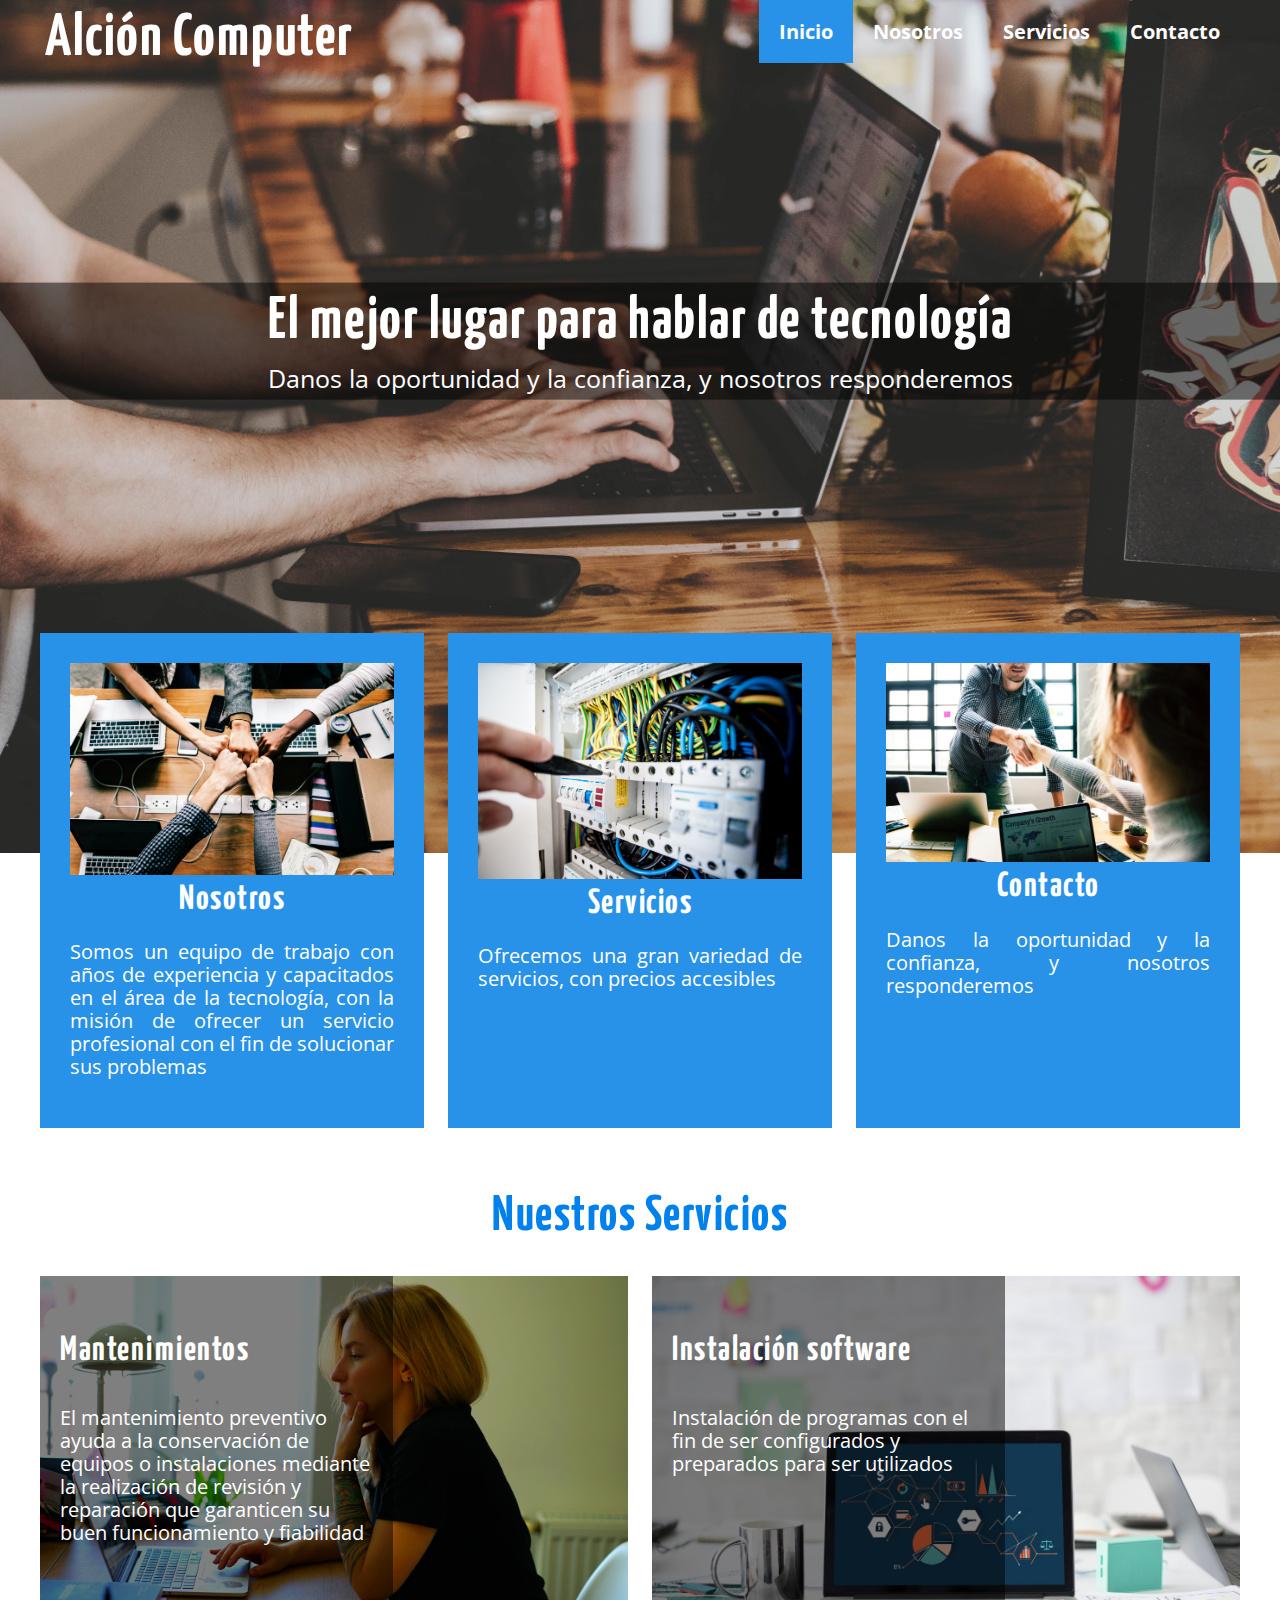
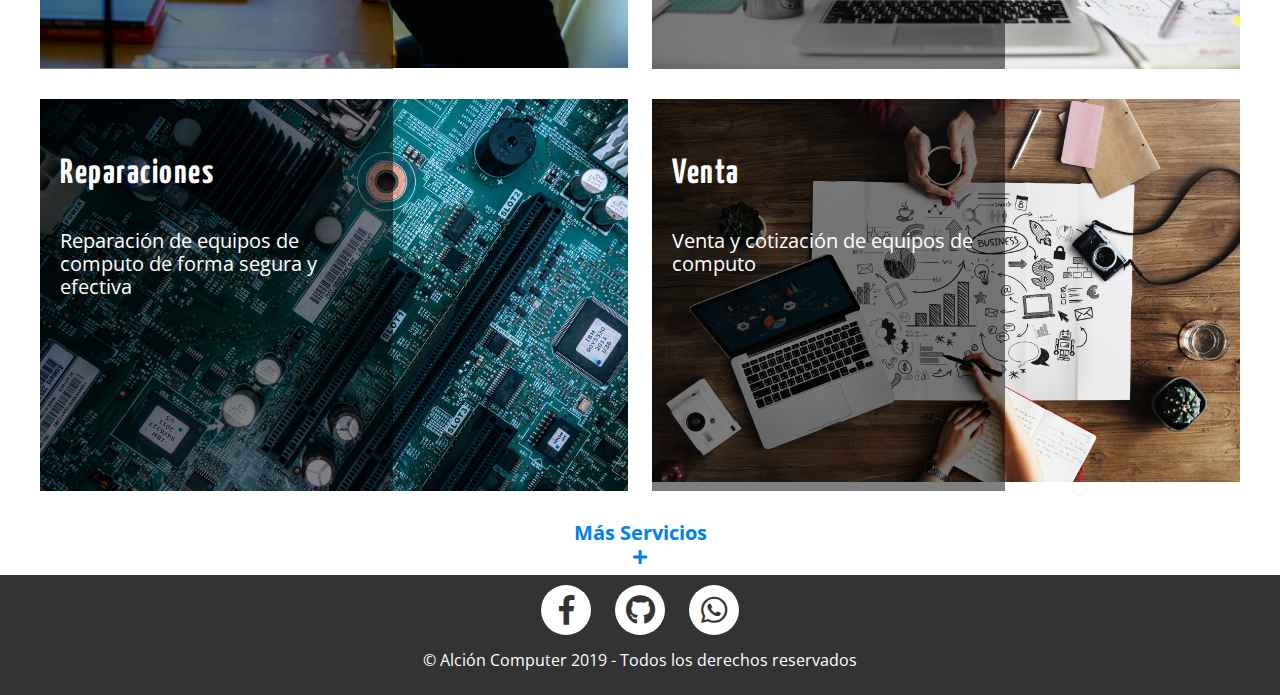
<file: index.html>
<!DOCTYPE html>
<html lang="es">
  <head>
    <meta charset="utf-8">
    <meta property="og:site_name" content="Alción Computer">
    <meta property="og:title" content="Alción Computer - Inicio">
    <meta property="og:type" content="website">
    <meta property="og:description" content="Alción Computer el mejor lugar para hablar de tecnología">
    <meta property="og:image" content="https://alfredocu.github.io/Alcion-Computer/assets/img/Reparacion1.jpg">
    <meta property="og:url" content="https://alfredocu.github.io/Alcion-Computer/">
    <meta name="viewport" content="width=device-width, user-scalable=no,
    initial-scale=1, maximum-scale=1, minimum-scale=1">
    <link rel="stylesheet" href="https://fonts.googleapis.com/css?family=Open+Sans|Roboto:300,400,700|Yanone+Kaffeesatz&display=swap">
    <link rel="stylesheet" href="./assets/css/normalize.css">
    <link rel="stylesheet" href="./font-awesome/css/all.min.css">
    <link rel="stylesheet" href="./assets/css/main.css">
    <link rel="stylesheet" href="./assets/css/animate.css">
    <link rel="shortcut icon" href="./assets/img/logotipo.ico">
    <title> Alción Computer </title>
  </head>
  <body>
    <header class="header">
      <div class="contenedor">
        <h1 class="logo animated pulse"> Alción Computer </h1>
        <span class="fas fa-bars" id="btnmenu"></span>
        <nav class="nav" id="nav">
          <ul class="menu">
            <li class="menu-item"><a  class="menu-link select" href=""> Inicio </a></li>
            <li class="menu-item"><a  class="menu-link" href="pages/nosotros.html"> Nosotros </a></li>
            <li class="menu-item"><a  class="menu-link" href="pages/servicios.html"> Servicios </a></li>
            <li class="menu-item"><a  class="menu-link" href="pages/contacto.html"> Contacto </a></li>
          </ul>
        </nav>
      </div>
    </header>
    <div class="banner">
      <img src="./assets/img/Banner.jpg" alt="Hombre con una laptop" class="banner-img">
      <div class="contenedor">
        <h2 class="banner-titulo animated pulse"> El mejor lugar para hablar de tecnología </h2>
        <p class="banner-parafo animated pulse"> Danos la oportunidad y la confianza, y nosotros responderemos </p>
      </div>
    </div>
    <main class="main">
      <div class="contenedor">
        <section class="info">
          <article class="info-columna">
            <img src="./assets/img/Nosotros.jpg" alt="Mujer con una laptop" class="info-img">
            <h2 class="info-titulo"> Nosotros </h2>
            <p class="info-parafo"> Somos un equipo de trabajo con años de experiencia y capacitados en el área de la tecnología, con la misión de ofrecer un servicio profesional con el fin de solucionar sus problemas </p>
          </article>
          <article class="info-columna">
            <img src="./assets/img/Servicios.jpg" alt="Mujer con una laptop" class="info-img">
            <h2 class="info-titulo"> Servicios </h2>
            <p class="info-parafo"> Ofrecemos una gran variedad de servicios, con precios accesibles </p>
          </article>
          <article class="info-columna">
            <img src="./assets/img/Contacto.jpg" alt="Mujer con una laptop" class="info-img">
            <h2 class="info-titulo"> Contacto </h2>
            <p class="info-parafo"> Danos la oportunidad y la confianza, y nosotros responderemos </p>
          </article>
        </section>
        <section class="serv">
          <h2 class="section-titulo"> Nuestros Servicios </h2>
          <div class="serv-columna">
            <img src="./assets/img/Mantenimiento.jpg" alt="Personas trabajando" class="serv-img">
            <div class="serv-descripcion">
              <h3 class="serv-titulo"> Mantenimientos </h3>
              <p class="serv-parafo"> El mantenimiento preventivo ayuda a la conservación de equipos o instalaciones mediante la realización de revisión y reparación que garanticen su buen funcionamiento y fiabilidad </p>
            </div>
          </div>
          <div class="serv-columna">
            <img src="./assets/img/Instalacion.jpg" alt="Personas trabajando" class="serv-img">
            <div class="serv-descripcion">
              <h3 class="serv-titulo"> Instalación software </h3>
              <p class="serv-parafo"> Instalación de programas con el fin de ser configurados y preparados para ser utilizados </p>
            </div>
          </div>
          <div class="serv-columna">
            <img src="./assets/img/Reparacion.jpg" alt="Personas trabajando" class="serv-img">
            <div class="serv-descripcion">
              <h3 class="serv-titulo"> Reparaciones </h3>
              <p class="serv-parafo"> Reparación de equipos de computo de forma segura y efectiva </p>
            </div>
          </div>
          <div class="serv-columna">
            <img src="./assets/img/Venta.jpg" alt="Personas trabajando" class="serv-img">
            <div class="serv-descripcion">
              <h3 class="serv-titulo"> Venta </h3>
              <p class="serv-parafo"> Venta y cotización de equipos de computo </p>
            </div>
          </div>
        </section>
        <div class="mas">
          <a href="pages/servicios.html" class="link"> Más Servicios </a>
          <span class="fas fa-plus"></span>
        </div>
      </div>
    </main>
    <footer class="footer">
      <div class="social">
        <a href="https://www.facebook.com/AlcionComputer" target="_blank" class="fab fa-facebook-f"></a>
        <a href="https://github.com/AlfredoCU" target="_blank" class="fab fa-github"></a>
        <a href="https://api.whatsapp.com/send?phone=523338220575" target="_blank" class="fab fa-whatsapp"></a>
      </div>
      <p class="copy">&copy; Alción Computer 2019 - Todos los derechos reservados </p>
    </footer>
    <script src="./assets/scripts/menu.js"></script>
  </body>
</html>
</file>
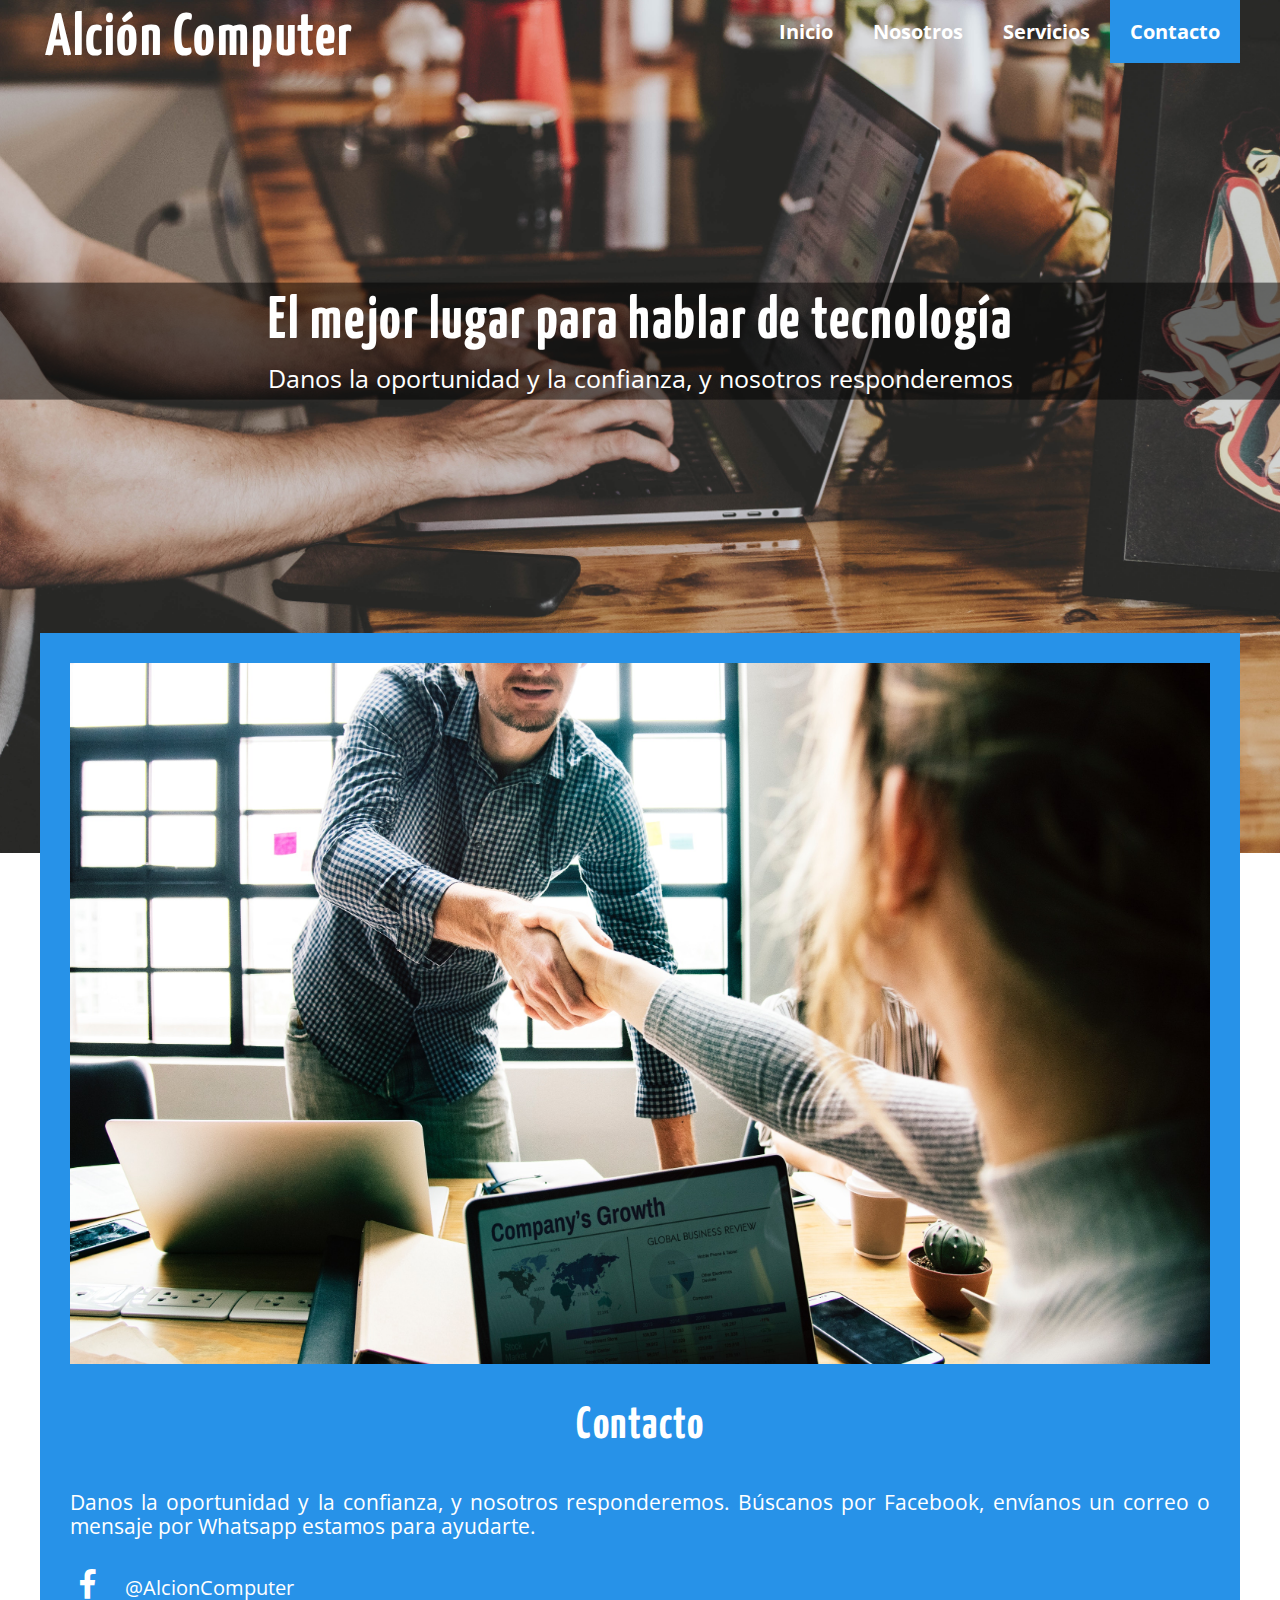
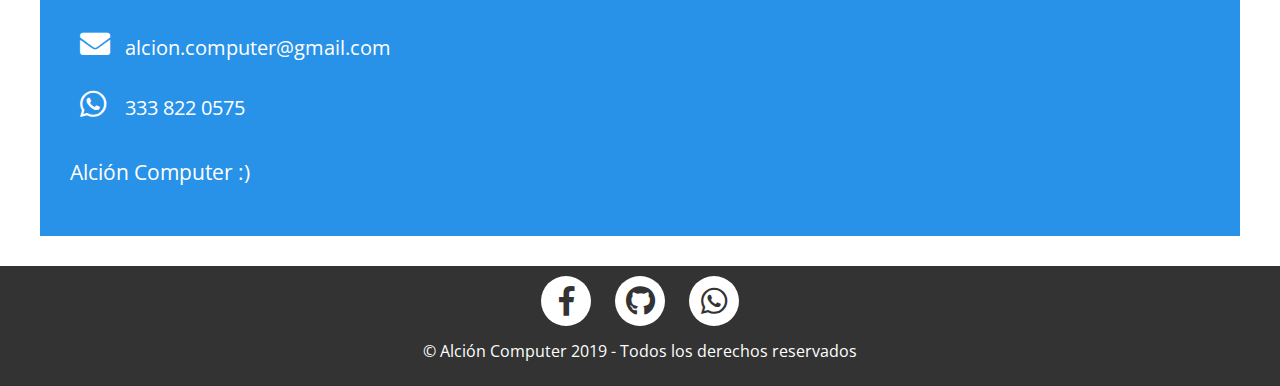
<file: pages/contacto.html>
<!DOCTYPE html>
<html lang="es">
  <head>
    <meta charset="utf-8">
    <meta property="og:site_name" content="Alción Computer">
    <meta property="og:title" content="Alción Computer - Contacto">
    <meta property="og:type" content="website">
    <meta property="og:description" content="Danos la oportunidad y la confianza, y nosotros responderemos">
    <meta property="og:image" content="https://alfredocu.github.io/Alcion-Computer/assets/img/Contacto.jpg">
    <meta property="og:url" content="https://alfredocu.github.io/Alcion-Computer/pages/contacto.html">
    <meta name="viewport" content="width=device-width, user-scalable=no,
    initial-scale=1, maximum-scale=1, minimum-scale=1">
    <link rel="stylesheet" href="https://fonts.googleapis.com/css?family=Open+Sans|Roboto:300,400,700|Yanone+Kaffeesatz&display=swap">
    <link rel="stylesheet" href="../assets/css/normalize.css">
    <link rel="stylesheet" href="../font-awesome/css/all.min.css">
    <link rel="stylesheet" href="../assets/css/main.css">
    <link rel="stylesheet" href="../assets/css/animate.css">
    <link rel="shortcut icon" href="../assets/img/logotipo.ico">
    <title> Contacto </title>
  </head>
  <body>
    <header class="header">
      <div class="contenedor">
        <h1 class="logo animated pulse"> Alción Computer </h1>
        <span class="fas fa-bars" id="btnmenu"></span>
        <nav class="nav" id="nav">
          <ul class="menu">
            <li class="menu-item"><a  class="menu-link" href="../"> Inicio </a></li>
            <li class="menu-item"><a  class="menu-link" href="nosotros.html"> Nosotros </a></li>
            <li class="menu-item"><a  class="menu-link" href="servicios.html"> Servicios </a></li>
            <li class="menu-item"><a  class="menu-link select" href=""> Contacto </a></li>
          </ul>
        </nav>
      </div>
    </header>
    <div class="banner">
      <img src="../assets/img/Banner.jpg" alt="Hombre con una laptop" class="banner-img">
      <div class="contenedor">
        <h2 class="banner-titulo animated pulse"> El mejor lugar para hablar de tecnología </h2>
        <p class="banner-parafo animated pulse"> Danos la oportunidad y la confianza, y nosotros responderemos </p>
      </div>
    </div>
    <main class="main">
      <div class="contenedor">
        <section class="nos">
          <article class="nos-columna">
            <img src="../assets/img/Contacto.jpg" alt="Mujer con una laptop" class="info-img">
            <h2 class="nos-titulo"> Contacto </h2>
            <p class="nos-parafo"> Danos la oportunidad y la confianza, y nosotros responderemos. Búscanos por Facebook, envíanos un correo o mensaje por Whatsapp estamos para ayudarte. </p></li>
            <li class="cont-lista"><a href="https://www.facebook.com/AlcionComputer" target="_blank" class="fab fa-facebook-f"></a> @AlcionComputer </li>
            <li class="cont-lista"><a href="mailto:alcion.computer@gmail.com" target="_blank" class="fas fa-envelope"></a> alcion.computer@gmail.com </li>
            <li class="cont-lista"><a href="https://api.whatsapp.com/send?phone=523338220575" target="_blank" class="fab fa-whatsapp"></a> 333 822 0575 </li>  
            <p class="nos-parafo blond"> Alción Computer :) </p>
          </article>
        </section>
      </main>
      <footer class="footer">
        <div class="social">
          <a href="https://www.facebook.com/AlcionComputer" target="_blank" class="fab fa-facebook-f"></a>
          <a href="https://github.com/AlfredoCU" target="_blank" class="fab fa-github"></a>
          <a href="https://api.whatsapp.com/send?phone=523338220575" target="_blank" class="fab fa-whatsapp"></a>
        </div>
        <p class="copy">&copy; Alción Computer 2019 - Todos los derechos reservados </p>
      </footer>
      <script src="../assets/scripts/menu.js"></script>
    </body>
    </html>
</file>
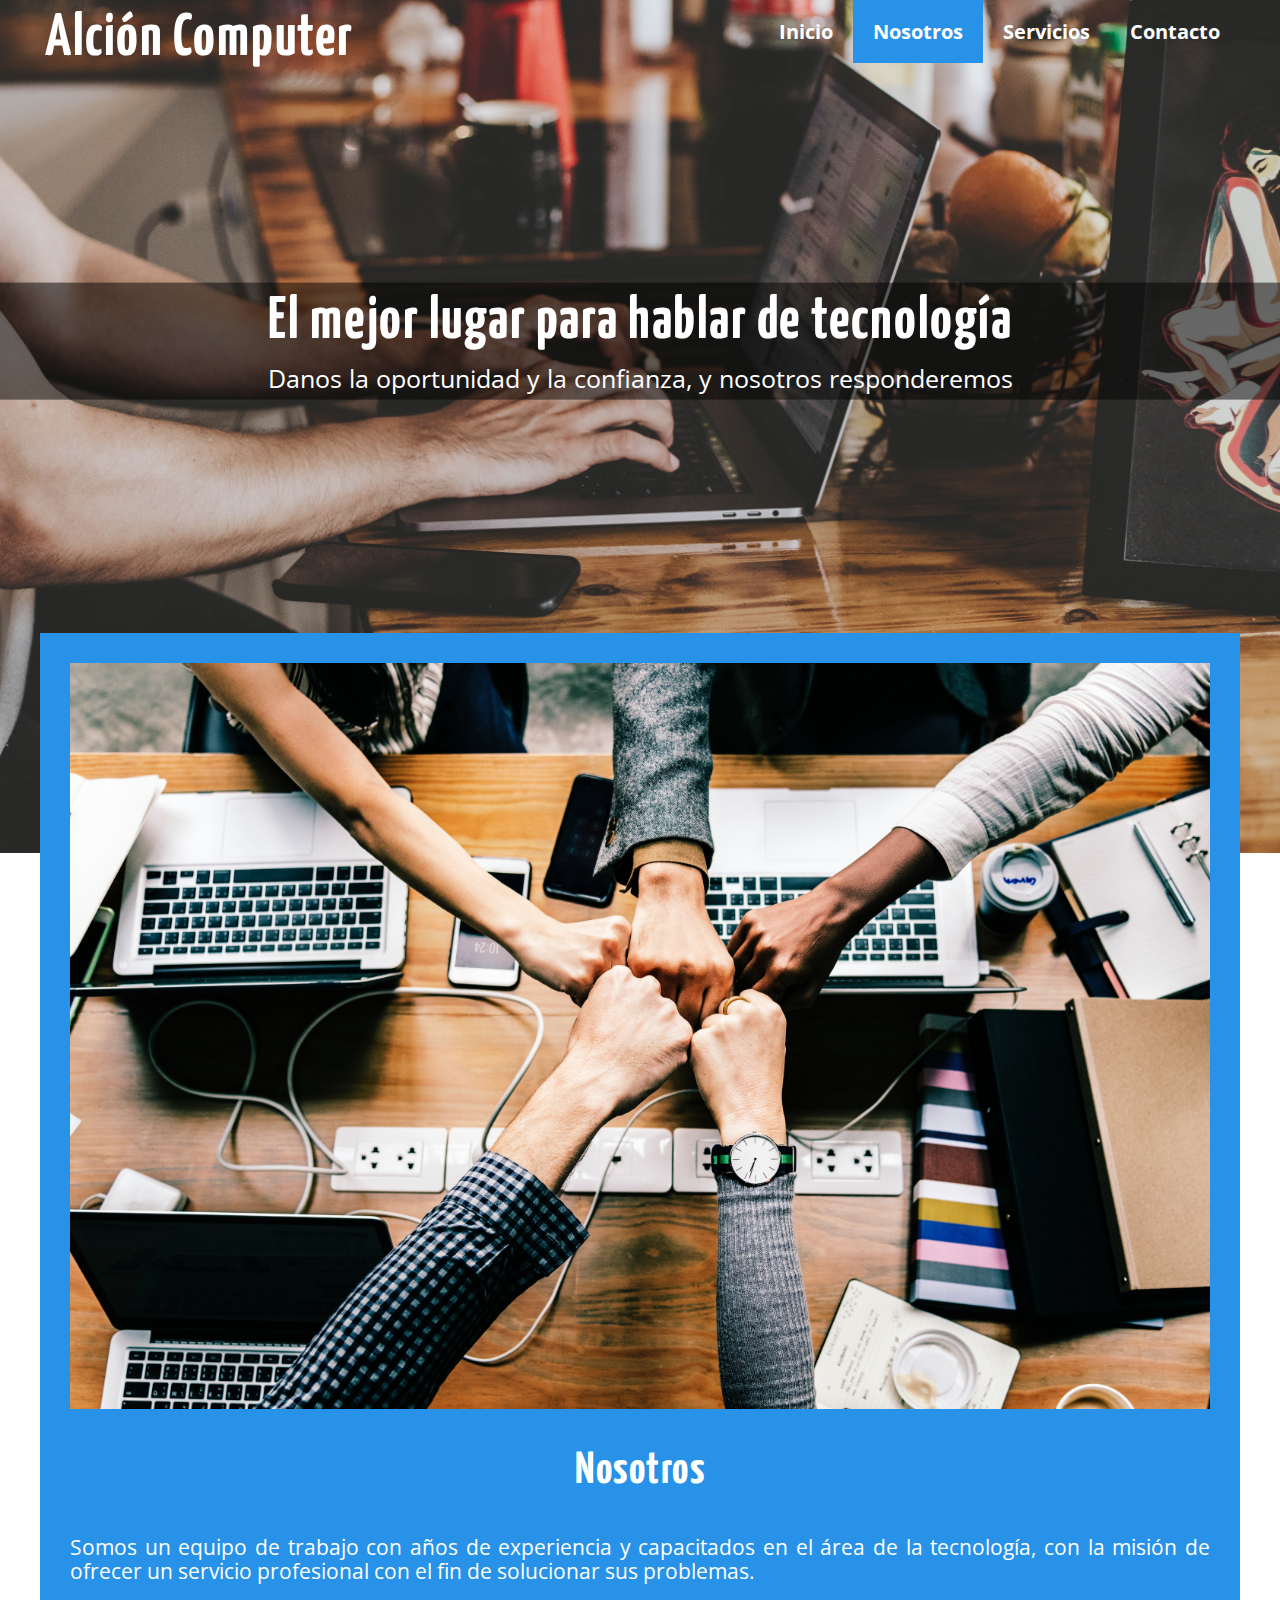
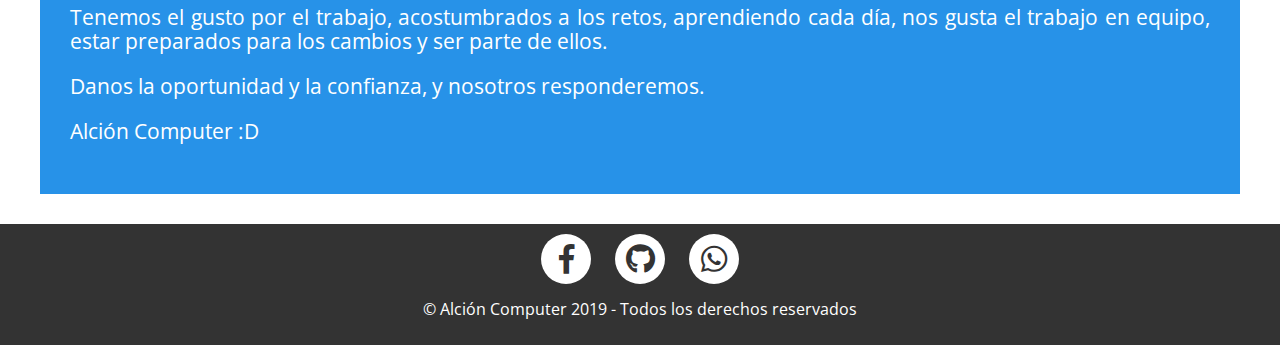
<file: pages/nosotros.html>
<!DOCTYPE html>
<html lang="es">
  <head>
    <meta charset="utf-8">
    <meta property="og:site_name" content="Alción Computer">
    <meta property="og:title" content="Alción Computer - Nosotros">
    <meta property="og:type" content="website">
    <meta property="og:description" content="Somos un equipo de trabajo con años de experiencia y capacitados en el área de la tecnología, con la misión de ofrecer un servicio profesional con el fin de solucionar sus problemas">
    <meta property="og:image" content="https://alfredocu.github.io/Alcion-Computer/assets/img/Nosotros.jpg">
    <meta property="og:url" content="https://alfredocu.github.io/Alcion-Computer/pages/nosotros.html">
    <meta name="viewport" content="width=device-width, user-scalable=no,
    initial-scale=1, maximum-scale=1, minimum-scale=1">
    <link rel="stylesheet" href="https://fonts.googleapis.com/css?family=Open+Sans|Roboto:300,400,700|Yanone+Kaffeesatz&display=swap">
    <link rel="stylesheet" href="../assets/css/normalize.css">
    <link rel="stylesheet" href="../font-awesome/css/all.min.css">
    <link rel="stylesheet" href="../assets/css/main.css">
    <link rel="stylesheet" href="../assets/css/animate.css">
    <link rel="shortcut icon" href="../assets/img/logotipo.ico">
    <title> Nosotros </title>
  </head>
  <body>
    <header class="header">
      <div class="contenedor">
        <h1 class="logo animated pulse"> Alción Computer </h1>
        <span class="fas fa-bars" id="btnmenu"></span>
        <nav class="nav" id="nav">
          <ul class="menu">
            <li class="menu-item"><a  class="menu-link" href="../"> Inicio </a></li>
            <li class="menu-item"><a  class="menu-link select" href=""> Nosotros </a></li>
            <li class="menu-item"><a  class="menu-link" href="servicios.html"> Servicios </a></li>
            <li class="menu-item"><a  class="menu-link" href="contacto.html"> Contacto </a></li>
          </ul>
        </nav>
      </div>
    </header>
    <div class="banner">
      <img src="../assets/img/Banner.jpg" alt="Hombre con una laptop" class="banner-img">
      <div class="contenedor">
        <h2 class="banner-titulo animated pulse"> El mejor lugar para hablar de tecnología </h2>
        <p class="banner-parafo animated pulse"> Danos la oportunidad y la confianza, y nosotros responderemos </p>
      </div>
    </div>
    <main class="main">
      <div class="contenedor">
        <section class="nos">
          <article class="nos-columna">
            <img src="../assets/img/Nosotros.jpg" alt="Mujer con una laptop" class="info-img">
            <h2 class="nos-titulo"> Nosotros </h2>
            <p class="nos-parafo"> Somos un equipo de trabajo con años de experiencia y capacitados en el área de la tecnología, con la misión de ofrecer un servicio profesional con el fin de solucionar sus problemas. </p>
            <p class="nos-parafo"> Tenemos el  gusto por el trabajo, acostumbrados a los retos, aprendiendo cada día, nos gusta el trabajo en equipo, estar preparados para los cambios y ser parte de ellos. </p>
            <p class="nos-parafo"> Danos la oportunidad y la confianza, y nosotros responderemos. </p>
            <p class="nos-parafo blond"> Alción Computer :D </p>
          </article>
        </section>
      </main>
      <footer class="footer">
        <div class="social">
          <a href="https://www.facebook.com/AlcionComputer" target="_blank" class="fab fa-facebook-f"></a>
          <a href="https://github.com/AlfredoCU" target="_blank" class="fab fa-github"></a>
          <a href="https://api.whatsapp.com/send?phone=523338220575" target="_blank" class="fab fa-whatsapp"></a>
        </div>
        <p class="copy">&copy; Alción Computer 2019 - Todos los derechos reservados </p>
      </footer>
      <script src="../assets/scripts/menu.js"></script>
    </body>
    </html>
</file>
<file: assets/css/main.css>
/* ---------------------- Import ---------------------- */
@import url(pages.css);

/* ---------------------- Estilos Genericos ---------------------- */
* {
  box-sizing: border-box;
}

/* Imagenes */
img {
  display: block;
  max-width: 100%;
}

/* Cuerpo del sitio */
body {
  font-family: 'Open Sans','Roboto', arial, sans-serif;
}

/* Titulos */
h1,h2,h3,h4,h5,h6 {
  font-family: 'Yanone Kaffeesatz', 'Roboto', arial;
  letter-spacing: 1.5px;
}

/* Titulo de Section */
.section-titulo {
  text-align: center;
  font-size: 40px;
  color: #0081EB;
}

/* Contenedor Principal */
.contenedor {
  margin: auto;
}

/* ---------------------- Header ---------------------- */
.header {
  height: 60px;
}

/* Contenedor que esta en el header */
.header .contenedor {
  display: flex;
  justify-content: space-between;
}

/* Logo y titulo */
.logo, .fa-bars {
  margin: 5px;
  color: #FFFFFF;
}

/* Modificando el icon */
.fa-bars {
  display: block;
  width: 40px;
  height: 40px;
  font-size: 30px;
  background: #2792E8;
  text-align: center;
  line-height: 40px;
  border-radius: 5px;
  margin-left: auto;
  cursor: pointer;
}

/* Tamaño de menu */
.nav {
  position: absolute;
  top:  60px;
  left: -100%;
  width: 100%;
  transition: all 0.4s;
}

/* Editado el menu */
.menu {
  font-weight: bold;
  list-style: none;
  padding: 0;
  margin: 0;
}

/* Links de menu */
.menu-link {
  display: block;
  padding: 20px;
  background: #2792E8;
  text-decoration: none;
  color: #FFFFFF;
}

/* Acción de dar clic en un link */
.menu-link:hover, .select {
  background: white;
  color: #2792E8;
}

/* Esta clase esta ligada al script para mostrar el menu */
.mostrar {
  left: 0;
}

/* ---------------------- Barner ---------------------- */
.banner {
  margin-top: -60px;
  position: relative;
  /* Esto es para no tapar los elementos con la imagen */
  z-index: -1000;
}

/* IMPORTANTE */
.banner .contenedor {
  position: absolute;
  top: 50%;
  left: 50%;
  transform: translateX(-50%) translateY(-50%);
  width: 100%;
  color: #FFFFFF;
  text-align: center;
  background: rgba(0, 0, 0, 0.5);
}

/* El parrafo no es visible para movil */
.banner-parafo {
  display: none;
}

/* ---------------------- Información ---------------------- */
.info-columna {
  background: #2792E8;
  color: #FFFFFF;
  padding: 15px;
  margin-bottom: 30px;
}

.info-titulo {
  font-size: 30px;
}

.info-parafo {
  text-align: justify;
}

/* ---------------------- Servicios ---------------------- */
.serv-columna {
  position: relative;
  margin-bottom: 30px;
}

/* IMPORTANTE */
.serv-descripcion {
  position: absolute;
  top: 0;
  left: 0;
  color: #FFFFFF;
  background: rgba(0, 0, 0, 0.5);
  width: 60%;
  height: 100%;
  padding: 5px;
}

/* Titulos */
.serv-titulo {
  font-size: 25px;
  margin:  5px, 0;
}

/* Parafos */
.serv-parafo {
  font-size: 12px;
}

/* Links */
.link {
  display: flex;
  font-size: 20px;
  justify-content: center;
  text-decoration: none;
  font-weight: bold;
  margin-bottom: 5px;
  color: #0081EB;
}

/* Icono de Link */
.mas [class^="fas"] {
  display: flex;
  justify-content: center;
  margin-bottom: 10px;
  color: #0081EB;
}

/* ---------------------- Footer ---------------------- */
.footer {
  background: #333333;
  color: #FFFFFF;
  padding: 10px;
  text-align: center;
}

/* Pie de página */
.footer .social [class^="fab"] {
  display: inline-block;
  color: #333333;
  text-decoration: none;
  font-size: 30px;
  padding: 10px;
  background: white;
  border-radius: 50%;
  width: 50px;
  height: 50px;
}

/* ---------------------- Estilos Responsive ---------------------- */
@media(min-width:320px) {
  .serv-parafo {
    font-size: 14px;
  }
}

/* Parafos de Información y Servicios */
@media(min-width:428px) {
  .serv-parafo {
    font-size: 16px;
  }
  .info-parafo {
    font-size: 20px;
  }
}

/* Parafos de Servicios */
@media(min-width:528px) {
  .serv-parafo {
    font-size: 20px;
  }
}

/* Smartphone */
@media(min-width:712px) {
  .logo {
    font-size: 40px;
  }
  .banner-titulo {
    font-size: 30px;
    margin: 5px 0;
  }
  .banner-parafo {
    display: block;
    font-size: 18px;
    margin: 7px 0;
  }
  .info, .serv {
    display: flex;
    justify-content: space-between;
    margin-top: -90px;
  }
  .info-columna {
    width: 32%;
  }
  .info-titulo {
    font-size: 30px;
    margin: 5px 0;
  }
  .section-titulo {
    width: 100%;
  }
  .serv {
    flex-wrap: wrap;
    margin-top: 0;
  }
  .serv-columna {
    width: 49%;
  }
  .footer .social [class^="fab"] {
    margin: 0 10px;
  }
  .serv-parafo {
    font-size: 16px;
  }
}

/* Tablets */
@media(min-width:1024px) {
  .contenedor {
    width: 1000px;
  }
  .section-titulo {
    font-size: 50px;
    margin: 30px 0;
  }
  .nav {
    position: static;
    width: auto;
  }
  .menu {
    display: flex;
  }
  .fa-bars {
    display: none;
  }
  .menu-link {
    background: none;
    font-size: 20px;
  }
  .select {
    color: #fff;
    background: #2792E8;
  }
  .banner-titulo {
    font-size: 60px;
  }
  .banner-parafo {
    font-size: 25px;
  }
  .info {
    margin-top: -120px;
  }
  .info-columna {
    padding: 30px;
  }
  .info-titulo {
    font-size: 35px;
    text-align: center;
  }
  .serv-descripcion {
    padding: 20px;
  }
  .serv-titulo {
    font-size: 35px;
  }
  .serv-parafo {
    font-size: 20px;
  }
}

/* Laptops o PC */
@media(min-width:1280px) {
  .contenedor {
    width: 1200px;
  }
  .logo {
    font-size: 60px;
  }
  .banner .contenedor {
    top: 40%;
  }
  .info {
    margin-top: -220px;
  }
}
</file>
<file: font-awesome/css/all.min.css>
.fa,.fab,.fal,.far,.fas{-moz-osx-font-smoothing:grayscale;-webkit-font-smoothing:antialiased;display:inline-block;font-style:normal;font-variant:normal;text-rendering:auto;line-height:1}.fa-lg{font-size:1.33333em;line-height:.75em;vertical-align:-.0667em}.fa-xs{font-size:.75em}.fa-sm{font-size:.875em}.fa-1x{font-size:1em}.fa-2x{font-size:2em}.fa-3x{font-size:3em}.fa-4x{font-size:4em}.fa-5x{font-size:5em}.fa-6x{font-size:6em}.fa-7x{font-size:7em}.fa-8x{font-size:8em}.fa-9x{font-size:9em}.fa-10x{font-size:10em}.fa-fw{text-align:center;width:1.25em}.fa-ul{list-style-type:none;margin-left:2.5em;padding-left:0}.fa-ul>li{position:relative}.fa-li{left:-2em;position:absolute;text-align:center;width:2em;line-height:inherit}.fa-border{border:.08em solid #eee;border-radius:.1em;padding:.2em .25em .15em}.fa-pull-left{float:left}.fa-pull-right{float:right}.fa.fa-pull-left,.fab.fa-pull-left,.fal.fa-pull-left,.far.fa-pull-left,.fas.fa-pull-left{margin-right:.3em}.fa.fa-pull-right,.fab.fa-pull-right,.fal.fa-pull-right,.far.fa-pull-right,.fas.fa-pull-right{margin-left:.3em}.fa-spin{animation:fa-spin 2s infinite linear}.fa-pulse{animation:fa-spin 1s infinite steps(8)}@keyframes fa-spin{0%{transform:rotate(0deg)}to{transform:rotate(1turn)}}.fa-rotate-90{-ms-filter:"progid:DXImageTransform.Microsoft.BasicImage(rotation=1)";transform:rotate(90deg)}.fa-rotate-180{-ms-filter:"progid:DXImageTransform.Microsoft.BasicImage(rotation=2)";transform:rotate(180deg)}.fa-rotate-270{-ms-filter:"progid:DXImageTransform.Microsoft.BasicImage(rotation=3)";transform:rotate(270deg)}.fa-flip-horizontal{-ms-filter:"progid:DXImageTransform.Microsoft.BasicImage(rotation=0, mirror=1)";transform:scaleX(-1)}.fa-flip-vertical{transform:scaleY(-1)}.fa-flip-both,.fa-flip-horizontal.fa-flip-vertical,.fa-flip-vertical{-ms-filter:"progid:DXImageTransform.Microsoft.BasicImage(rotation=2, mirror=1)"}.fa-flip-both,.fa-flip-horizontal.fa-flip-vertical{transform:scale(-1)}:root .fa-flip-both,:root .fa-flip-horizontal,:root .fa-flip-vertical,:root .fa-rotate-90,:root .fa-rotate-180,:root .fa-rotate-270{filter:none}.fa-stack{display:inline-block;height:2em;line-height:2em;position:relative;vertical-align:middle;width:2.5em}.fa-stack-1x,.fa-stack-2x{left:0;position:absolute;text-align:center;width:100%}.fa-stack-1x{line-height:inherit}.fa-stack-2x{font-size:2em}.fa-inverse{color:#fff}.fa-500px:before{content:"\f26e"}.fa-accessible-icon:before{content:"\f368"}.fa-accusoft:before{content:"\f369"}.fa-acquisitions-incorporated:before{content:"\f6af"}.fa-ad:before{content:"\f641"}.fa-address-book:before{content:"\f2b9"}.fa-address-card:before{content:"\f2bb"}.fa-adjust:before{content:"\f042"}.fa-adn:before{content:"\f170"}.fa-adobe:before{content:"\f778"}.fa-adversal:before{content:"\f36a"}.fa-affiliatetheme:before{content:"\f36b"}.fa-air-freshener:before{content:"\f5d0"}.fa-algolia:before{content:"\f36c"}.fa-align-center:before{content:"\f037"}.fa-align-justify:before{content:"\f039"}.fa-align-left:before{content:"\f036"}.fa-align-right:before{content:"\f038"}.fa-alipay:before{content:"\f642"}.fa-allergies:before{content:"\f461"}.fa-amazon:before{content:"\f270"}.fa-amazon-pay:before{content:"\f42c"}.fa-ambulance:before{content:"\f0f9"}.fa-american-sign-language-interpreting:before{content:"\f2a3"}.fa-amilia:before{content:"\f36d"}.fa-anchor:before{content:"\f13d"}.fa-android:before{content:"\f17b"}.fa-angellist:before{content:"\f209"}.fa-angle-double-down:before{content:"\f103"}.fa-angle-double-left:before{content:"\f100"}.fa-angle-double-right:before{content:"\f101"}.fa-angle-double-up:before{content:"\f102"}.fa-angle-down:before{content:"\f107"}.fa-angle-left:before{content:"\f104"}.fa-angle-right:before{content:"\f105"}.fa-angle-up:before{content:"\f106"}.fa-angry:before{content:"\f556"}.fa-angrycreative:before{content:"\f36e"}.fa-angular:before{content:"\f420"}.fa-ankh:before{content:"\f644"}.fa-app-store:before{content:"\f36f"}.fa-app-store-ios:before{content:"\f370"}.fa-apper:before{content:"\f371"}.fa-apple:before{content:"\f179"}.fa-apple-alt:before{content:"\f5d1"}.fa-apple-pay:before{content:"\f415"}.fa-archive:before{content:"\f187"}.fa-archway:before{content:"\f557"}.fa-arrow-alt-circle-down:before{content:"\f358"}.fa-arrow-alt-circle-left:before{content:"\f359"}.fa-arrow-alt-circle-right:before{content:"\f35a"}.fa-arrow-alt-circle-up:before{content:"\f35b"}.fa-arrow-circle-down:before{content:"\f0ab"}.fa-arrow-circle-left:before{content:"\f0a8"}.fa-arrow-circle-right:before{content:"\f0a9"}.fa-arrow-circle-up:before{content:"\f0aa"}.fa-arrow-down:before{content:"\f063"}.fa-arrow-left:before{content:"\f060"}.fa-arrow-right:before{content:"\f061"}.fa-arrow-up:before{content:"\f062"}.fa-arrows-alt:before{content:"\f0b2"}.fa-arrows-alt-h:before{content:"\f337"}.fa-arrows-alt-v:before{content:"\f338"}.fa-artstation:before{content:"\f77a"}.fa-assistive-listening-systems:before{content:"\f2a2"}.fa-asterisk:before{content:"\f069"}.fa-asymmetrik:before{content:"\f372"}.fa-at:before{content:"\f1fa"}.fa-atlas:before{content:"\f558"}.fa-atlassian:before{content:"\f77b"}.fa-atom:before{content:"\f5d2"}.fa-audible:before{content:"\f373"}.fa-audio-description:before{content:"\f29e"}.fa-autoprefixer:before{content:"\f41c"}.fa-avianex:before{content:"\f374"}.fa-aviato:before{content:"\f421"}.fa-award:before{content:"\f559"}.fa-aws:before{content:"\f375"}.fa-baby:before{content:"\f77c"}.fa-baby-carriage:before{content:"\f77d"}.fa-backspace:before{content:"\f55a"}.fa-backward:before{content:"\f04a"}.fa-bacon:before{content:"\f7e5"}.fa-balance-scale:before{content:"\f24e"}.fa-ban:before{content:"\f05e"}.fa-band-aid:before{content:"\f462"}.fa-bandcamp:before{content:"\f2d5"}.fa-barcode:before{content:"\f02a"}.fa-bars:before{content:"\f0c9"}.fa-baseball-ball:before{content:"\f433"}.fa-basketball-ball:before{content:"\f434"}.fa-bath:before{content:"\f2cd"}.fa-battery-empty:before{content:"\f244"}.fa-battery-full:before{content:"\f240"}.fa-battery-half:before{content:"\f242"}.fa-battery-quarter:before{content:"\f243"}.fa-battery-three-quarters:before{content:"\f241"}.fa-bed:before{content:"\f236"}.fa-beer:before{content:"\f0fc"}.fa-behance:before{content:"\f1b4"}.fa-behance-square:before{content:"\f1b5"}.fa-bell:before{content:"\f0f3"}.fa-bell-slash:before{content:"\f1f6"}.fa-bezier-curve:before{content:"\f55b"}.fa-bible:before{content:"\f647"}.fa-bicycle:before{content:"\f206"}.fa-bimobject:before{content:"\f378"}.fa-binoculars:before{content:"\f1e5"}.fa-biohazard:before{content:"\f780"}.fa-birthday-cake:before{content:"\f1fd"}.fa-bitbucket:before{content:"\f171"}.fa-bitcoin:before{content:"\f379"}.fa-bity:before{content:"\f37a"}.fa-black-tie:before{content:"\f27e"}.fa-blackberry:before{content:"\f37b"}.fa-blender:before{content:"\f517"}.fa-blender-phone:before{content:"\f6b6"}.fa-blind:before{content:"\f29d"}.fa-blog:before{content:"\f781"}.fa-blogger:before{content:"\f37c"}.fa-blogger-b:before{content:"\f37d"}.fa-bluetooth:before{content:"\f293"}.fa-bluetooth-b:before{content:"\f294"}.fa-bold:before{content:"\f032"}.fa-bolt:before{content:"\f0e7"}.fa-bomb:before{content:"\f1e2"}.fa-bone:before{content:"\f5d7"}.fa-bong:before{content:"\f55c"}.fa-book:before{content:"\f02d"}.fa-book-dead:before{content:"\f6b7"}.fa-book-medical:before{content:"\f7e6"}.fa-book-open:before{content:"\f518"}.fa-book-reader:before{content:"\f5da"}.fa-bookmark:before{content:"\f02e"}.fa-bowling-ball:before{content:"\f436"}.fa-box:before{content:"\f466"}.fa-box-open:before{content:"\f49e"}.fa-boxes:before{content:"\f468"}.fa-braille:before{content:"\f2a1"}.fa-brain:before{content:"\f5dc"}.fa-bread-slice:before{content:"\f7ec"}.fa-briefcase:before{content:"\f0b1"}.fa-briefcase-medical:before{content:"\f469"}.fa-broadcast-tower:before{content:"\f519"}.fa-broom:before{content:"\f51a"}.fa-brush:before{content:"\f55d"}.fa-btc:before{content:"\f15a"}.fa-bug:before{content:"\f188"}.fa-building:before{content:"\f1ad"}.fa-bullhorn:before{content:"\f0a1"}.fa-bullseye:before{content:"\f140"}.fa-burn:before{content:"\f46a"}.fa-buromobelexperte:before{content:"\f37f"}.fa-bus:before{content:"\f207"}.fa-bus-alt:before{content:"\f55e"}.fa-business-time:before{content:"\f64a"}.fa-buysellads:before{content:"\f20d"}.fa-calculator:before{content:"\f1ec"}.fa-calendar:before{content:"\f133"}.fa-calendar-alt:before{content:"\f073"}.fa-calendar-check:before{content:"\f274"}.fa-calendar-day:before{content:"\f783"}.fa-calendar-minus:before{content:"\f272"}.fa-calendar-plus:before{content:"\f271"}.fa-calendar-times:before{content:"\f273"}.fa-calendar-week:before{content:"\f784"}.fa-camera:before{content:"\f030"}.fa-camera-retro:before{content:"\f083"}.fa-campground:before{content:"\f6bb"}.fa-canadian-maple-leaf:before{content:"\f785"}.fa-candy-cane:before{content:"\f786"}.fa-cannabis:before{content:"\f55f"}.fa-capsules:before{content:"\f46b"}.fa-car:before{content:"\f1b9"}.fa-car-alt:before{content:"\f5de"}.fa-car-battery:before{content:"\f5df"}.fa-car-crash:before{content:"\f5e1"}.fa-car-side:before{content:"\f5e4"}.fa-caret-down:before{content:"\f0d7"}.fa-caret-left:before{content:"\f0d9"}.fa-caret-right:before{content:"\f0da"}.fa-caret-square-down:before{content:"\f150"}.fa-caret-square-left:before{content:"\f191"}.fa-caret-square-right:before{content:"\f152"}.fa-caret-square-up:before{content:"\f151"}.fa-caret-up:before{content:"\f0d8"}.fa-carrot:before{content:"\f787"}.fa-cart-arrow-down:before{content:"\f218"}.fa-cart-plus:before{content:"\f217"}.fa-cash-register:before{content:"\f788"}.fa-cat:before{content:"\f6be"}.fa-cc-amazon-pay:before{content:"\f42d"}.fa-cc-amex:before{content:"\f1f3"}.fa-cc-apple-pay:before{content:"\f416"}.fa-cc-diners-club:before{content:"\f24c"}.fa-cc-discover:before{content:"\f1f2"}.fa-cc-jcb:before{content:"\f24b"}.fa-cc-mastercard:before{content:"\f1f1"}.fa-cc-paypal:before{content:"\f1f4"}.fa-cc-stripe:before{content:"\f1f5"}.fa-cc-visa:before{content:"\f1f0"}.fa-centercode:before{content:"\f380"}.fa-centos:before{content:"\f789"}.fa-certificate:before{content:"\f0a3"}.fa-chair:before{content:"\f6c0"}.fa-chalkboard:before{content:"\f51b"}.fa-chalkboard-teacher:before{content:"\f51c"}.fa-charging-station:before{content:"\f5e7"}.fa-chart-area:before{content:"\f1fe"}.fa-chart-bar:before{content:"\f080"}.fa-chart-line:before{content:"\f201"}.fa-chart-pie:before{content:"\f200"}.fa-check:before{content:"\f00c"}.fa-check-circle:before{content:"\f058"}.fa-check-double:before{content:"\f560"}.fa-check-square:before{content:"\f14a"}.fa-cheese:before{content:"\f7ef"}.fa-chess:before{content:"\f439"}.fa-chess-bishop:before{content:"\f43a"}.fa-chess-board:before{content:"\f43c"}.fa-chess-king:before{content:"\f43f"}.fa-chess-knight:before{content:"\f441"}.fa-chess-pawn:before{content:"\f443"}.fa-chess-queen:before{content:"\f445"}.fa-chess-rook:before{content:"\f447"}.fa-chevron-circle-down:before{content:"\f13a"}.fa-chevron-circle-left:before{content:"\f137"}.fa-chevron-circle-right:before{content:"\f138"}.fa-chevron-circle-up:before{content:"\f139"}.fa-chevron-down:before{content:"\f078"}.fa-chevron-left:before{content:"\f053"}.fa-chevron-right:before{content:"\f054"}.fa-chevron-up:before{content:"\f077"}.fa-child:before{content:"\f1ae"}.fa-chrome:before{content:"\f268"}.fa-church:before{content:"\f51d"}.fa-circle:before{content:"\f111"}.fa-circle-notch:before{content:"\f1ce"}.fa-city:before{content:"\f64f"}.fa-clinic-medical:before{content:"\f7f2"}.fa-clipboard:before{content:"\f328"}.fa-clipboard-check:before{content:"\f46c"}.fa-clipboard-list:before{content:"\f46d"}.fa-clock:before{content:"\f017"}.fa-clone:before{content:"\f24d"}.fa-closed-captioning:before{content:"\f20a"}.fa-cloud:before{content:"\f0c2"}.fa-cloud-download-alt:before{content:"\f381"}.fa-cloud-meatball:before{content:"\f73b"}.fa-cloud-moon:before{content:"\f6c3"}.fa-cloud-moon-rain:before{content:"\f73c"}.fa-cloud-rain:before{content:"\f73d"}.fa-cloud-showers-heavy:before{content:"\f740"}.fa-cloud-sun:before{content:"\f6c4"}.fa-cloud-sun-rain:before{content:"\f743"}.fa-cloud-upload-alt:before{content:"\f382"}.fa-cloudscale:before{content:"\f383"}.fa-cloudsmith:before{content:"\f384"}.fa-cloudversify:before{content:"\f385"}.fa-cocktail:before{content:"\f561"}.fa-code:before{content:"\f121"}.fa-code-branch:before{content:"\f126"}.fa-codepen:before{content:"\f1cb"}.fa-codiepie:before{content:"\f284"}.fa-coffee:before{content:"\f0f4"}.fa-cog:before{content:"\f013"}.fa-cogs:before{content:"\f085"}.fa-coins:before{content:"\f51e"}.fa-columns:before{content:"\f0db"}.fa-comment:before{content:"\f075"}.fa-comment-alt:before{content:"\f27a"}.fa-comment-dollar:before{content:"\f651"}.fa-comment-dots:before{content:"\f4ad"}.fa-comment-medical:before{content:"\f7f5"}.fa-comment-slash:before{content:"\f4b3"}.fa-comments:before{content:"\f086"}.fa-comments-dollar:before{content:"\f653"}.fa-compact-disc:before{content:"\f51f"}.fa-compass:before{content:"\f14e"}.fa-compress:before{content:"\f066"}.fa-compress-arrows-alt:before{content:"\f78c"}.fa-concierge-bell:before{content:"\f562"}.fa-confluence:before{content:"\f78d"}.fa-connectdevelop:before{content:"\f20e"}.fa-contao:before{content:"\f26d"}.fa-cookie:before{content:"\f563"}.fa-cookie-bite:before{content:"\f564"}.fa-copy:before{content:"\f0c5"}.fa-copyright:before{content:"\f1f9"}.fa-couch:before{content:"\f4b8"}.fa-cpanel:before{content:"\f388"}.fa-creative-commons:before{content:"\f25e"}.fa-creative-commons-by:before{content:"\f4e7"}.fa-creative-commons-nc:before{content:"\f4e8"}.fa-creative-commons-nc-eu:before{content:"\f4e9"}.fa-creative-commons-nc-jp:before{content:"\f4ea"}.fa-creative-commons-nd:before{content:"\f4eb"}.fa-creative-commons-pd:before{content:"\f4ec"}.fa-creative-commons-pd-alt:before{content:"\f4ed"}.fa-creative-commons-remix:before{content:"\f4ee"}.fa-creative-commons-sa:before{content:"\f4ef"}.fa-creative-commons-sampling:before{content:"\f4f0"}.fa-creative-commons-sampling-plus:before{content:"\f4f1"}.fa-creative-commons-share:before{content:"\f4f2"}.fa-creative-commons-zero:before{content:"\f4f3"}.fa-credit-card:before{content:"\f09d"}.fa-critical-role:before{content:"\f6c9"}.fa-crop:before{content:"\f125"}.fa-crop-alt:before{content:"\f565"}.fa-cross:before{content:"\f654"}.fa-crosshairs:before{content:"\f05b"}.fa-crow:before{content:"\f520"}.fa-crown:before{content:"\f521"}.fa-crutch:before{content:"\f7f7"}.fa-css3:before{content:"\f13c"}.fa-css3-alt:before{content:"\f38b"}.fa-cube:before{content:"\f1b2"}.fa-cubes:before{content:"\f1b3"}.fa-cut:before{content:"\f0c4"}.fa-cuttlefish:before{content:"\f38c"}.fa-d-and-d:before{content:"\f38d"}.fa-d-and-d-beyond:before{content:"\f6ca"}.fa-dashcube:before{content:"\f210"}.fa-database:before{content:"\f1c0"}.fa-deaf:before{content:"\f2a4"}.fa-delicious:before{content:"\f1a5"}.fa-democrat:before{content:"\f747"}.fa-deploydog:before{content:"\f38e"}.fa-deskpro:before{content:"\f38f"}.fa-desktop:before{content:"\f108"}.fa-dev:before{content:"\f6cc"}.fa-deviantart:before{content:"\f1bd"}.fa-dharmachakra:before{content:"\f655"}.fa-dhl:before{content:"\f790"}.fa-diagnoses:before{content:"\f470"}.fa-diaspora:before{content:"\f791"}.fa-dice:before{content:"\f522"}.fa-dice-d20:before{content:"\f6cf"}.fa-dice-d6:before{content:"\f6d1"}.fa-dice-five:before{content:"\f523"}.fa-dice-four:before{content:"\f524"}.fa-dice-one:before{content:"\f525"}.fa-dice-six:before{content:"\f526"}.fa-dice-three:before{content:"\f527"}.fa-dice-two:before{content:"\f528"}.fa-digg:before{content:"\f1a6"}.fa-digital-ocean:before{content:"\f391"}.fa-digital-tachograph:before{content:"\f566"}.fa-directions:before{content:"\f5eb"}.fa-discord:before{content:"\f392"}.fa-discourse:before{content:"\f393"}.fa-divide:before{content:"\f529"}.fa-dizzy:before{content:"\f567"}.fa-dna:before{content:"\f471"}.fa-dochub:before{content:"\f394"}.fa-docker:before{content:"\f395"}.fa-dog:before{content:"\f6d3"}.fa-dollar-sign:before{content:"\f155"}.fa-dolly:before{content:"\f472"}.fa-dolly-flatbed:before{content:"\f474"}.fa-donate:before{content:"\f4b9"}.fa-door-closed:before{content:"\f52a"}.fa-door-open:before{content:"\f52b"}.fa-dot-circle:before{content:"\f192"}.fa-dove:before{content:"\f4ba"}.fa-download:before{content:"\f019"}.fa-draft2digital:before{content:"\f396"}.fa-drafting-compass:before{content:"\f568"}.fa-dragon:before{content:"\f6d5"}.fa-draw-polygon:before{content:"\f5ee"}.fa-dribbble:before{content:"\f17d"}.fa-dribbble-square:before{content:"\f397"}.fa-dropbox:before{content:"\f16b"}.fa-drum:before{content:"\f569"}.fa-drum-steelpan:before{content:"\f56a"}.fa-drumstick-bite:before{content:"\f6d7"}.fa-drupal:before{content:"\f1a9"}.fa-dumbbell:before{content:"\f44b"}.fa-dumpster:before{content:"\f793"}.fa-dumpster-fire:before{content:"\f794"}.fa-dungeon:before{content:"\f6d9"}.fa-dyalog:before{content:"\f399"}.fa-earlybirds:before{content:"\f39a"}.fa-ebay:before{content:"\f4f4"}.fa-edge:before{content:"\f282"}.fa-edit:before{content:"\f044"}.fa-egg:before{content:"\f7fb"}.fa-eject:before{content:"\f052"}.fa-elementor:before{content:"\f430"}.fa-ellipsis-h:before{content:"\f141"}.fa-ellipsis-v:before{content:"\f142"}.fa-ello:before{content:"\f5f1"}.fa-ember:before{content:"\f423"}.fa-empire:before{content:"\f1d1"}.fa-envelope:before{content:"\f0e0"}.fa-envelope-open:before{content:"\f2b6"}.fa-envelope-open-text:before{content:"\f658"}.fa-envelope-square:before{content:"\f199"}.fa-envira:before{content:"\f299"}.fa-equals:before{content:"\f52c"}.fa-eraser:before{content:"\f12d"}.fa-erlang:before{content:"\f39d"}.fa-ethereum:before{content:"\f42e"}.fa-ethernet:before{content:"\f796"}.fa-etsy:before{content:"\f2d7"}.fa-euro-sign:before{content:"\f153"}.fa-exchange-alt:before{content:"\f362"}.fa-exclamation:before{content:"\f12a"}.fa-exclamation-circle:before{content:"\f06a"}.fa-exclamation-triangle:before{content:"\f071"}.fa-expand:before{content:"\f065"}.fa-expand-arrows-alt:before{content:"\f31e"}.fa-expeditedssl:before{content:"\f23e"}.fa-external-link-alt:before{content:"\f35d"}.fa-external-link-square-alt:before{content:"\f360"}.fa-eye:before{content:"\f06e"}.fa-eye-dropper:before{content:"\f1fb"}.fa-eye-slash:before{content:"\f070"}.fa-facebook:before{content:"\f09a"}.fa-facebook-f:before{content:"\f39e"}.fa-facebook-messenger:before{content:"\f39f"}.fa-facebook-square:before{content:"\f082"}.fa-fantasy-flight-games:before{content:"\f6dc"}.fa-fast-backward:before{content:"\f049"}.fa-fast-forward:before{content:"\f050"}.fa-fax:before{content:"\f1ac"}.fa-feather:before{content:"\f52d"}.fa-feather-alt:before{content:"\f56b"}.fa-fedex:before{content:"\f797"}.fa-fedora:before{content:"\f798"}.fa-female:before{content:"\f182"}.fa-fighter-jet:before{content:"\f0fb"}.fa-figma:before{content:"\f799"}.fa-file:before{content:"\f15b"}.fa-file-alt:before{content:"\f15c"}.fa-file-archive:before{content:"\f1c6"}.fa-file-audio:before{content:"\f1c7"}.fa-file-code:before{content:"\f1c9"}.fa-file-contract:before{content:"\f56c"}.fa-file-csv:before{content:"\f6dd"}.fa-file-download:before{content:"\f56d"}.fa-file-excel:before{content:"\f1c3"}.fa-file-export:before{content:"\f56e"}.fa-file-image:before{content:"\f1c5"}.fa-file-import:before{content:"\f56f"}.fa-file-invoice:before{content:"\f570"}.fa-file-invoice-dollar:before{content:"\f571"}.fa-file-medical:before{content:"\f477"}.fa-file-medical-alt:before{content:"\f478"}.fa-file-pdf:before{content:"\f1c1"}.fa-file-powerpoint:before{content:"\f1c4"}.fa-file-prescription:before{content:"\f572"}.fa-file-signature:before{content:"\f573"}.fa-file-upload:before{content:"\f574"}.fa-file-video:before{content:"\f1c8"}.fa-file-word:before{content:"\f1c2"}.fa-fill:before{content:"\f575"}.fa-fill-drip:before{content:"\f576"}.fa-film:before{content:"\f008"}.fa-filter:before{content:"\f0b0"}.fa-fingerprint:before{content:"\f577"}.fa-fire:before{content:"\f06d"}.fa-fire-alt:before{content:"\f7e4"}.fa-fire-extinguisher:before{content:"\f134"}.fa-firefox:before{content:"\f269"}.fa-first-aid:before{content:"\f479"}.fa-first-order:before{content:"\f2b0"}.fa-first-order-alt:before{content:"\f50a"}.fa-firstdraft:before{content:"\f3a1"}.fa-fish:before{content:"\f578"}.fa-fist-raised:before{content:"\f6de"}.fa-flag:before{content:"\f024"}.fa-flag-checkered:before{content:"\f11e"}.fa-flag-usa:before{content:"\f74d"}.fa-flask:before{content:"\f0c3"}.fa-flickr:before{content:"\f16e"}.fa-flipboard:before{content:"\f44d"}.fa-flushed:before{content:"\f579"}.fa-fly:before{content:"\f417"}.fa-folder:before{content:"\f07b"}.fa-folder-minus:before{content:"\f65d"}.fa-folder-open:before{content:"\f07c"}.fa-folder-plus:before{content:"\f65e"}.fa-font:before{content:"\f031"}.fa-font-awesome:before{content:"\f2b4"}.fa-font-awesome-alt:before{content:"\f35c"}.fa-font-awesome-flag:before{content:"\f425"}.fa-font-awesome-logo-full:before{content:"\f4e6"}.fa-fonticons:before{content:"\f280"}.fa-fonticons-fi:before{content:"\f3a2"}.fa-football-ball:before{content:"\f44e"}.fa-fort-awesome:before{content:"\f286"}.fa-fort-awesome-alt:before{content:"\f3a3"}.fa-forumbee:before{content:"\f211"}.fa-forward:before{content:"\f04e"}.fa-foursquare:before{content:"\f180"}.fa-free-code-camp:before{content:"\f2c5"}.fa-freebsd:before{content:"\f3a4"}.fa-frog:before{content:"\f52e"}.fa-frown:before{content:"\f119"}.fa-frown-open:before{content:"\f57a"}.fa-fulcrum:before{content:"\f50b"}.fa-funnel-dollar:before{content:"\f662"}.fa-futbol:before{content:"\f1e3"}.fa-galactic-republic:before{content:"\f50c"}.fa-galactic-senate:before{content:"\f50d"}.fa-gamepad:before{content:"\f11b"}.fa-gas-pump:before{content:"\f52f"}.fa-gavel:before{content:"\f0e3"}.fa-gem:before{content:"\f3a5"}.fa-genderless:before{content:"\f22d"}.fa-get-pocket:before{content:"\f265"}.fa-gg:before{content:"\f260"}.fa-gg-circle:before{content:"\f261"}.fa-ghost:before{content:"\f6e2"}.fa-gift:before{content:"\f06b"}.fa-gifts:before{content:"\f79c"}.fa-git:before{content:"\f1d3"}.fa-git-square:before{content:"\f1d2"}.fa-github:before{content:"\f09b"}.fa-github-alt:before{content:"\f113"}.fa-github-square:before{content:"\f092"}.fa-gitkraken:before{content:"\f3a6"}.fa-gitlab:before{content:"\f296"}.fa-gitter:before{content:"\f426"}.fa-glass-cheers:before{content:"\f79f"}.fa-glass-martini:before{content:"\f000"}.fa-glass-martini-alt:before{content:"\f57b"}.fa-glass-whiskey:before{content:"\f7a0"}.fa-glasses:before{content:"\f530"}.fa-glide:before{content:"\f2a5"}.fa-glide-g:before{content:"\f2a6"}.fa-globe:before{content:"\f0ac"}.fa-globe-africa:before{content:"\f57c"}.fa-globe-americas:before{content:"\f57d"}.fa-globe-asia:before{content:"\f57e"}.fa-globe-europe:before{content:"\f7a2"}.fa-gofore:before{content:"\f3a7"}.fa-golf-ball:before{content:"\f450"}.fa-goodreads:before{content:"\f3a8"}.fa-goodreads-g:before{content:"\f3a9"}.fa-google:before{content:"\f1a0"}.fa-google-drive:before{content:"\f3aa"}.fa-google-play:before{content:"\f3ab"}.fa-google-plus:before{content:"\f2b3"}.fa-google-plus-g:before{content:"\f0d5"}.fa-google-plus-square:before{content:"\f0d4"}.fa-google-wallet:before{content:"\f1ee"}.fa-gopuram:before{content:"\f664"}.fa-graduation-cap:before{content:"\f19d"}.fa-gratipay:before{content:"\f184"}.fa-grav:before{content:"\f2d6"}.fa-greater-than:before{content:"\f531"}.fa-greater-than-equal:before{content:"\f532"}.fa-grimace:before{content:"\f57f"}.fa-grin:before{content:"\f580"}.fa-grin-alt:before{content:"\f581"}.fa-grin-beam:before{content:"\f582"}.fa-grin-beam-sweat:before{content:"\f583"}.fa-grin-hearts:before{content:"\f584"}.fa-grin-squint:before{content:"\f585"}.fa-grin-squint-tears:before{content:"\f586"}.fa-grin-stars:before{content:"\f587"}.fa-grin-tears:before{content:"\f588"}.fa-grin-tongue:before{content:"\f589"}.fa-grin-tongue-squint:before{content:"\f58a"}.fa-grin-tongue-wink:before{content:"\f58b"}.fa-grin-wink:before{content:"\f58c"}.fa-grip-horizontal:before{content:"\f58d"}.fa-grip-lines:before{content:"\f7a4"}.fa-grip-lines-vertical:before{content:"\f7a5"}.fa-grip-vertical:before{content:"\f58e"}.fa-gripfire:before{content:"\f3ac"}.fa-grunt:before{content:"\f3ad"}.fa-guitar:before{content:"\f7a6"}.fa-gulp:before{content:"\f3ae"}.fa-h-square:before{content:"\f0fd"}.fa-hacker-news:before{content:"\f1d4"}.fa-hacker-news-square:before{content:"\f3af"}.fa-hackerrank:before{content:"\f5f7"}.fa-hamburger:before{content:"\f805"}.fa-hammer:before{content:"\f6e3"}.fa-hamsa:before{content:"\f665"}.fa-hand-holding:before{content:"\f4bd"}.fa-hand-holding-heart:before{content:"\f4be"}.fa-hand-holding-usd:before{content:"\f4c0"}.fa-hand-lizard:before{content:"\f258"}.fa-hand-middle-finger:before{content:"\f806"}.fa-hand-paper:before{content:"\f256"}.fa-hand-peace:before{content:"\f25b"}.fa-hand-point-down:before{content:"\f0a7"}.fa-hand-point-left:before{content:"\f0a5"}.fa-hand-point-right:before{content:"\f0a4"}.fa-hand-point-up:before{content:"\f0a6"}.fa-hand-pointer:before{content:"\f25a"}.fa-hand-rock:before{content:"\f255"}.fa-hand-scissors:before{content:"\f257"}.fa-hand-spock:before{content:"\f259"}.fa-hands:before{content:"\f4c2"}.fa-hands-helping:before{content:"\f4c4"}.fa-handshake:before{content:"\f2b5"}.fa-hanukiah:before{content:"\f6e6"}.fa-hard-hat:before{content:"\f807"}.fa-hashtag:before{content:"\f292"}.fa-hat-wizard:before{content:"\f6e8"}.fa-haykal:before{content:"\f666"}.fa-hdd:before{content:"\f0a0"}.fa-heading:before{content:"\f1dc"}.fa-headphones:before{content:"\f025"}.fa-headphones-alt:before{content:"\f58f"}.fa-headset:before{content:"\f590"}.fa-heart:before{content:"\f004"}.fa-heart-broken:before{content:"\f7a9"}.fa-heartbeat:before{content:"\f21e"}.fa-helicopter:before{content:"\f533"}.fa-highlighter:before{content:"\f591"}.fa-hiking:before{content:"\f6ec"}.fa-hippo:before{content:"\f6ed"}.fa-hips:before{content:"\f452"}.fa-hire-a-helper:before{content:"\f3b0"}.fa-history:before{content:"\f1da"}.fa-hockey-puck:before{content:"\f453"}.fa-holly-berry:before{content:"\f7aa"}.fa-home:before{content:"\f015"}.fa-hooli:before{content:"\f427"}.fa-hornbill:before{content:"\f592"}.fa-horse:before{content:"\f6f0"}.fa-horse-head:before{content:"\f7ab"}.fa-hospital:before{content:"\f0f8"}.fa-hospital-alt:before{content:"\f47d"}.fa-hospital-symbol:before{content:"\f47e"}.fa-hot-tub:before{content:"\f593"}.fa-hotdog:before{content:"\f80f"}.fa-hotel:before{content:"\f594"}.fa-hotjar:before{content:"\f3b1"}.fa-hourglass:before{content:"\f254"}.fa-hourglass-end:before{content:"\f253"}.fa-hourglass-half:before{content:"\f252"}.fa-hourglass-start:before{content:"\f251"}.fa-house-damage:before{content:"\f6f1"}.fa-houzz:before{content:"\f27c"}.fa-hryvnia:before{content:"\f6f2"}.fa-html5:before{content:"\f13b"}.fa-hubspot:before{content:"\f3b2"}.fa-i-cursor:before{content:"\f246"}.fa-ice-cream:before{content:"\f810"}.fa-icicles:before{content:"\f7ad"}.fa-id-badge:before{content:"\f2c1"}.fa-id-card:before{content:"\f2c2"}.fa-id-card-alt:before{content:"\f47f"}.fa-igloo:before{content:"\f7ae"}.fa-image:before{content:"\f03e"}.fa-images:before{content:"\f302"}.fa-imdb:before{content:"\f2d8"}.fa-inbox:before{content:"\f01c"}.fa-indent:before{content:"\f03c"}.fa-industry:before{content:"\f275"}.fa-infinity:before{content:"\f534"}.fa-info:before{content:"\f129"}.fa-info-circle:before{content:"\f05a"}.fa-instagram:before{content:"\f16d"}.fa-intercom:before{content:"\f7af"}.fa-internet-explorer:before{content:"\f26b"}.fa-invision:before{content:"\f7b0"}.fa-ioxhost:before{content:"\f208"}.fa-italic:before{content:"\f033"}.fa-itunes:before{content:"\f3b4"}.fa-itunes-note:before{content:"\f3b5"}.fa-java:before{content:"\f4e4"}.fa-jedi:before{content:"\f669"}.fa-jedi-order:before{content:"\f50e"}.fa-jenkins:before{content:"\f3b6"}.fa-jira:before{content:"\f7b1"}.fa-joget:before{content:"\f3b7"}.fa-joint:before{content:"\f595"}.fa-joomla:before{content:"\f1aa"}.fa-journal-whills:before{content:"\f66a"}.fa-js:before{content:"\f3b8"}.fa-js-square:before{content:"\f3b9"}.fa-jsfiddle:before{content:"\f1cc"}.fa-kaaba:before{content:"\f66b"}.fa-kaggle:before{content:"\f5fa"}.fa-key:before{content:"\f084"}.fa-keybase:before{content:"\f4f5"}.fa-keyboard:before{content:"\f11c"}.fa-keycdn:before{content:"\f3ba"}.fa-khanda:before{content:"\f66d"}.fa-kickstarter:before{content:"\f3bb"}.fa-kickstarter-k:before{content:"\f3bc"}.fa-kiss:before{content:"\f596"}.fa-kiss-beam:before{content:"\f597"}.fa-kiss-wink-heart:before{content:"\f598"}.fa-kiwi-bird:before{content:"\f535"}.fa-korvue:before{content:"\f42f"}.fa-landmark:before{content:"\f66f"}.fa-language:before{content:"\f1ab"}.fa-laptop:before{content:"\f109"}.fa-laptop-code:before{content:"\f5fc"}.fa-laptop-medical:before{content:"\f812"}.fa-laravel:before{content:"\f3bd"}.fa-lastfm:before{content:"\f202"}.fa-lastfm-square:before{content:"\f203"}.fa-laugh:before{content:"\f599"}.fa-laugh-beam:before{content:"\f59a"}.fa-laugh-squint:before{content:"\f59b"}.fa-laugh-wink:before{content:"\f59c"}.fa-layer-group:before{content:"\f5fd"}.fa-leaf:before{content:"\f06c"}.fa-leanpub:before{content:"\f212"}.fa-lemon:before{content:"\f094"}.fa-less:before{content:"\f41d"}.fa-less-than:before{content:"\f536"}.fa-less-than-equal:before{content:"\f537"}.fa-level-down-alt:before{content:"\f3be"}.fa-level-up-alt:before{content:"\f3bf"}.fa-life-ring:before{content:"\f1cd"}.fa-lightbulb:before{content:"\f0eb"}.fa-line:before{content:"\f3c0"}.fa-link:before{content:"\f0c1"}.fa-linkedin:before{content:"\f08c"}.fa-linkedin-in:before{content:"\f0e1"}.fa-linode:before{content:"\f2b8"}.fa-linux:before{content:"\f17c"}.fa-lira-sign:before{content:"\f195"}.fa-list:before{content:"\f03a"}.fa-list-alt:before{content:"\f022"}.fa-list-ol:before{content:"\f0cb"}.fa-list-ul:before{content:"\f0ca"}.fa-location-arrow:before{content:"\f124"}.fa-lock:before{content:"\f023"}.fa-lock-open:before{content:"\f3c1"}.fa-long-arrow-alt-down:before{content:"\f309"}.fa-long-arrow-alt-left:before{content:"\f30a"}.fa-long-arrow-alt-right:before{content:"\f30b"}.fa-long-arrow-alt-up:before{content:"\f30c"}.fa-low-vision:before{content:"\f2a8"}.fa-luggage-cart:before{content:"\f59d"}.fa-lyft:before{content:"\f3c3"}.fa-magento:before{content:"\f3c4"}.fa-magic:before{content:"\f0d0"}.fa-magnet:before{content:"\f076"}.fa-mail-bulk:before{content:"\f674"}.fa-mailchimp:before{content:"\f59e"}.fa-male:before{content:"\f183"}.fa-mandalorian:before{content:"\f50f"}.fa-map:before{content:"\f279"}.fa-map-marked:before{content:"\f59f"}.fa-map-marked-alt:before{content:"\f5a0"}.fa-map-marker:before{content:"\f041"}.fa-map-marker-alt:before{content:"\f3c5"}.fa-map-pin:before{content:"\f276"}.fa-map-signs:before{content:"\f277"}.fa-markdown:before{content:"\f60f"}.fa-marker:before{content:"\f5a1"}.fa-mars:before{content:"\f222"}.fa-mars-double:before{content:"\f227"}.fa-mars-stroke:before{content:"\f229"}.fa-mars-stroke-h:before{content:"\f22b"}.fa-mars-stroke-v:before{content:"\f22a"}.fa-mask:before{content:"\f6fa"}.fa-mastodon:before{content:"\f4f6"}.fa-maxcdn:before{content:"\f136"}.fa-medal:before{content:"\f5a2"}.fa-medapps:before{content:"\f3c6"}.fa-medium:before{content:"\f23a"}.fa-medium-m:before{content:"\f3c7"}.fa-medkit:before{content:"\f0fa"}.fa-medrt:before{content:"\f3c8"}.fa-meetup:before{content:"\f2e0"}.fa-megaport:before{content:"\f5a3"}.fa-meh:before{content:"\f11a"}.fa-meh-blank:before{content:"\f5a4"}.fa-meh-rolling-eyes:before{content:"\f5a5"}.fa-memory:before{content:"\f538"}.fa-mendeley:before{content:"\f7b3"}.fa-menorah:before{content:"\f676"}.fa-mercury:before{content:"\f223"}.fa-meteor:before{content:"\f753"}.fa-microchip:before{content:"\f2db"}.fa-microphone:before{content:"\f130"}.fa-microphone-alt:before{content:"\f3c9"}.fa-microphone-alt-slash:before{content:"\f539"}.fa-microphone-slash:before{content:"\f131"}.fa-microscope:before{content:"\f610"}.fa-microsoft:before{content:"\f3ca"}.fa-minus:before{content:"\f068"}.fa-minus-circle:before{content:"\f056"}.fa-minus-square:before{content:"\f146"}.fa-mitten:before{content:"\f7b5"}.fa-mix:before{content:"\f3cb"}.fa-mixcloud:before{content:"\f289"}.fa-mizuni:before{content:"\f3cc"}.fa-mobile:before{content:"\f10b"}.fa-mobile-alt:before{content:"\f3cd"}.fa-modx:before{content:"\f285"}.fa-monero:before{content:"\f3d0"}.fa-money-bill:before{content:"\f0d6"}.fa-money-bill-alt:before{content:"\f3d1"}.fa-money-bill-wave:before{content:"\f53a"}.fa-money-bill-wave-alt:before{content:"\f53b"}.fa-money-check:before{content:"\f53c"}.fa-money-check-alt:before{content:"\f53d"}.fa-monument:before{content:"\f5a6"}.fa-moon:before{content:"\f186"}.fa-mortar-pestle:before{content:"\f5a7"}.fa-mosque:before{content:"\f678"}.fa-motorcycle:before{content:"\f21c"}.fa-mountain:before{content:"\f6fc"}.fa-mouse-pointer:before{content:"\f245"}.fa-mug-hot:before{content:"\f7b6"}.fa-music:before{content:"\f001"}.fa-napster:before{content:"\f3d2"}.fa-neos:before{content:"\f612"}.fa-network-wired:before{content:"\f6ff"}.fa-neuter:before{content:"\f22c"}.fa-newspaper:before{content:"\f1ea"}.fa-nimblr:before{content:"\f5a8"}.fa-nintendo-switch:before{content:"\f418"}.fa-node:before{content:"\f419"}.fa-node-js:before{content:"\f3d3"}.fa-not-equal:before{content:"\f53e"}.fa-notes-medical:before{content:"\f481"}.fa-npm:before{content:"\f3d4"}.fa-ns8:before{content:"\f3d5"}.fa-nutritionix:before{content:"\f3d6"}.fa-object-group:before{content:"\f247"}.fa-object-ungroup:before{content:"\f248"}.fa-odnoklassniki:before{content:"\f263"}.fa-odnoklassniki-square:before{content:"\f264"}.fa-oil-can:before{content:"\f613"}.fa-old-republic:before{content:"\f510"}.fa-om:before{content:"\f679"}.fa-opencart:before{content:"\f23d"}.fa-openid:before{content:"\f19b"}.fa-opera:before{content:"\f26a"}.fa-optin-monster:before{content:"\f23c"}.fa-osi:before{content:"\f41a"}.fa-otter:before{content:"\f700"}.fa-outdent:before{content:"\f03b"}.fa-page4:before{content:"\f3d7"}.fa-pagelines:before{content:"\f18c"}.fa-pager:before{content:"\f815"}.fa-paint-brush:before{content:"\f1fc"}.fa-paint-roller:before{content:"\f5aa"}.fa-palette:before{content:"\f53f"}.fa-palfed:before{content:"\f3d8"}.fa-pallet:before{content:"\f482"}.fa-paper-plane:before{content:"\f1d8"}.fa-paperclip:before{content:"\f0c6"}.fa-parachute-box:before{content:"\f4cd"}.fa-paragraph:before{content:"\f1dd"}.fa-parking:before{content:"\f540"}.fa-passport:before{content:"\f5ab"}.fa-pastafarianism:before{content:"\f67b"}.fa-paste:before{content:"\f0ea"}.fa-patreon:before{content:"\f3d9"}.fa-pause:before{content:"\f04c"}.fa-pause-circle:before{content:"\f28b"}.fa-paw:before{content:"\f1b0"}.fa-paypal:before{content:"\f1ed"}.fa-peace:before{content:"\f67c"}.fa-pen:before{content:"\f304"}.fa-pen-alt:before{content:"\f305"}.fa-pen-fancy:before{content:"\f5ac"}.fa-pen-nib:before{content:"\f5ad"}.fa-pen-square:before{content:"\f14b"}.fa-pencil-alt:before{content:"\f303"}.fa-pencil-ruler:before{content:"\f5ae"}.fa-penny-arcade:before{content:"\f704"}.fa-people-carry:before{content:"\f4ce"}.fa-pepper-hot:before{content:"\f816"}.fa-percent:before{content:"\f295"}.fa-percentage:before{content:"\f541"}.fa-periscope:before{content:"\f3da"}.fa-person-booth:before{content:"\f756"}.fa-phabricator:before{content:"\f3db"}.fa-phoenix-framework:before{content:"\f3dc"}.fa-phoenix-squadron:before{content:"\f511"}.fa-phone:before{content:"\f095"}.fa-phone-slash:before{content:"\f3dd"}.fa-phone-square:before{content:"\f098"}.fa-phone-volume:before{content:"\f2a0"}.fa-php:before{content:"\f457"}.fa-pied-piper:before{content:"\f2ae"}.fa-pied-piper-alt:before{content:"\f1a8"}.fa-pied-piper-hat:before{content:"\f4e5"}.fa-pied-piper-pp:before{content:"\f1a7"}.fa-piggy-bank:before{content:"\f4d3"}.fa-pills:before{content:"\f484"}.fa-pinterest:before{content:"\f0d2"}.fa-pinterest-p:before{content:"\f231"}.fa-pinterest-square:before{content:"\f0d3"}.fa-pizza-slice:before{content:"\f818"}.fa-place-of-worship:before{content:"\f67f"}.fa-plane:before{content:"\f072"}.fa-plane-arrival:before{content:"\f5af"}.fa-plane-departure:before{content:"\f5b0"}.fa-play:before{content:"\f04b"}.fa-play-circle:before{content:"\f144"}.fa-playstation:before{content:"\f3df"}.fa-plug:before{content:"\f1e6"}.fa-plus:before{content:"\f067"}.fa-plus-circle:before{content:"\f055"}.fa-plus-square:before{content:"\f0fe"}.fa-podcast:before{content:"\f2ce"}.fa-poll:before{content:"\f681"}.fa-poll-h:before{content:"\f682"}.fa-poo:before{content:"\f2fe"}.fa-poo-storm:before{content:"\f75a"}.fa-poop:before{content:"\f619"}.fa-portrait:before{content:"\f3e0"}.fa-pound-sign:before{content:"\f154"}.fa-power-off:before{content:"\f011"}.fa-pray:before{content:"\f683"}.fa-praying-hands:before{content:"\f684"}.fa-prescription:before{content:"\f5b1"}.fa-prescription-bottle:before{content:"\f485"}.fa-prescription-bottle-alt:before{content:"\f486"}.fa-print:before{content:"\f02f"}.fa-procedures:before{content:"\f487"}.fa-product-hunt:before{content:"\f288"}.fa-project-diagram:before{content:"\f542"}.fa-pushed:before{content:"\f3e1"}.fa-puzzle-piece:before{content:"\f12e"}.fa-python:before{content:"\f3e2"}.fa-qq:before{content:"\f1d6"}.fa-qrcode:before{content:"\f029"}.fa-question:before{content:"\f128"}.fa-question-circle:before{content:"\f059"}.fa-quidditch:before{content:"\f458"}.fa-quinscape:before{content:"\f459"}.fa-quora:before{content:"\f2c4"}.fa-quote-left:before{content:"\f10d"}.fa-quote-right:before{content:"\f10e"}.fa-quran:before{content:"\f687"}.fa-r-project:before{content:"\f4f7"}.fa-radiation:before{content:"\f7b9"}.fa-radiation-alt:before{content:"\f7ba"}.fa-rainbow:before{content:"\f75b"}.fa-random:before{content:"\f074"}.fa-raspberry-pi:before{content:"\f7bb"}.fa-ravelry:before{content:"\f2d9"}.fa-react:before{content:"\f41b"}.fa-reacteurope:before{content:"\f75d"}.fa-readme:before{content:"\f4d5"}.fa-rebel:before{content:"\f1d0"}.fa-receipt:before{content:"\f543"}.fa-recycle:before{content:"\f1b8"}.fa-red-river:before{content:"\f3e3"}.fa-reddit:before{content:"\f1a1"}.fa-reddit-alien:before{content:"\f281"}.fa-reddit-square:before{content:"\f1a2"}.fa-redhat:before{content:"\f7bc"}.fa-redo:before{content:"\f01e"}.fa-redo-alt:before{content:"\f2f9"}.fa-registered:before{content:"\f25d"}.fa-renren:before{content:"\f18b"}.fa-reply:before{content:"\f3e5"}.fa-reply-all:before{content:"\f122"}.fa-replyd:before{content:"\f3e6"}.fa-republican:before{content:"\f75e"}.fa-researchgate:before{content:"\f4f8"}.fa-resolving:before{content:"\f3e7"}.fa-restroom:before{content:"\f7bd"}.fa-retweet:before{content:"\f079"}.fa-rev:before{content:"\f5b2"}.fa-ribbon:before{content:"\f4d6"}.fa-ring:before{content:"\f70b"}.fa-road:before{content:"\f018"}.fa-robot:before{content:"\f544"}.fa-rocket:before{content:"\f135"}.fa-rocketchat:before{content:"\f3e8"}.fa-rockrms:before{content:"\f3e9"}.fa-route:before{content:"\f4d7"}.fa-rss:before{content:"\f09e"}.fa-rss-square:before{content:"\f143"}.fa-ruble-sign:before{content:"\f158"}.fa-ruler:before{content:"\f545"}.fa-ruler-combined:before{content:"\f546"}.fa-ruler-horizontal:before{content:"\f547"}.fa-ruler-vertical:before{content:"\f548"}.fa-running:before{content:"\f70c"}.fa-rupee-sign:before{content:"\f156"}.fa-sad-cry:before{content:"\f5b3"}.fa-sad-tear:before{content:"\f5b4"}.fa-safari:before{content:"\f267"}.fa-sass:before{content:"\f41e"}.fa-satellite:before{content:"\f7bf"}.fa-satellite-dish:before{content:"\f7c0"}.fa-save:before{content:"\f0c7"}.fa-schlix:before{content:"\f3ea"}.fa-school:before{content:"\f549"}.fa-screwdriver:before{content:"\f54a"}.fa-scribd:before{content:"\f28a"}.fa-scroll:before{content:"\f70e"}.fa-sd-card:before{content:"\f7c2"}.fa-search:before{content:"\f002"}.fa-search-dollar:before{content:"\f688"}.fa-search-location:before{content:"\f689"}.fa-search-minus:before{content:"\f010"}.fa-search-plus:before{content:"\f00e"}.fa-searchengin:before{content:"\f3eb"}.fa-seedling:before{content:"\f4d8"}.fa-sellcast:before{content:"\f2da"}.fa-sellsy:before{content:"\f213"}.fa-server:before{content:"\f233"}.fa-servicestack:before{content:"\f3ec"}.fa-shapes:before{content:"\f61f"}.fa-share:before{content:"\f064"}.fa-share-alt:before{content:"\f1e0"}.fa-share-alt-square:before{content:"\f1e1"}.fa-share-square:before{content:"\f14d"}.fa-shekel-sign:before{content:"\f20b"}.fa-shield-alt:before{content:"\f3ed"}.fa-ship:before{content:"\f21a"}.fa-shipping-fast:before{content:"\f48b"}.fa-shirtsinbulk:before{content:"\f214"}.fa-shoe-prints:before{content:"\f54b"}.fa-shopping-bag:before{content:"\f290"}.fa-shopping-basket:before{content:"\f291"}.fa-shopping-cart:before{content:"\f07a"}.fa-shopware:before{content:"\f5b5"}.fa-shower:before{content:"\f2cc"}.fa-shuttle-van:before{content:"\f5b6"}.fa-sign:before{content:"\f4d9"}.fa-sign-in-alt:before{content:"\f2f6"}.fa-sign-language:before{content:"\f2a7"}.fa-sign-out-alt:before{content:"\f2f5"}.fa-signal:before{content:"\f012"}.fa-signature:before{content:"\f5b7"}.fa-sim-card:before{content:"\f7c4"}.fa-simplybuilt:before{content:"\f215"}.fa-sistrix:before{content:"\f3ee"}.fa-sitemap:before{content:"\f0e8"}.fa-sith:before{content:"\f512"}.fa-skating:before{content:"\f7c5"}.fa-sketch:before{content:"\f7c6"}.fa-skiing:before{content:"\f7c9"}.fa-skiing-nordic:before{content:"\f7ca"}.fa-skull:before{content:"\f54c"}.fa-skull-crossbones:before{content:"\f714"}.fa-skyatlas:before{content:"\f216"}.fa-skype:before{content:"\f17e"}.fa-slack:before{content:"\f198"}.fa-slack-hash:before{content:"\f3ef"}.fa-slash:before{content:"\f715"}.fa-sleigh:before{content:"\f7cc"}.fa-sliders-h:before{content:"\f1de"}.fa-slideshare:before{content:"\f1e7"}.fa-smile:before{content:"\f118"}.fa-smile-beam:before{content:"\f5b8"}.fa-smile-wink:before{content:"\f4da"}.fa-smog:before{content:"\f75f"}.fa-smoking:before{content:"\f48d"}.fa-smoking-ban:before{content:"\f54d"}.fa-sms:before{content:"\f7cd"}.fa-snapchat:before{content:"\f2ab"}.fa-snapchat-ghost:before{content:"\f2ac"}.fa-snapchat-square:before{content:"\f2ad"}.fa-snowboarding:before{content:"\f7ce"}.fa-snowflake:before{content:"\f2dc"}.fa-snowman:before{content:"\f7d0"}.fa-snowplow:before{content:"\f7d2"}.fa-socks:before{content:"\f696"}.fa-solar-panel:before{content:"\f5ba"}.fa-sort:before{content:"\f0dc"}.fa-sort-alpha-down:before{content:"\f15d"}.fa-sort-alpha-up:before{content:"\f15e"}.fa-sort-amount-down:before{content:"\f160"}.fa-sort-amount-up:before{content:"\f161"}.fa-sort-down:before{content:"\f0dd"}.fa-sort-numeric-down:before{content:"\f162"}.fa-sort-numeric-up:before{content:"\f163"}.fa-sort-up:before{content:"\f0de"}.fa-soundcloud:before{content:"\f1be"}.fa-sourcetree:before{content:"\f7d3"}.fa-spa:before{content:"\f5bb"}.fa-space-shuttle:before{content:"\f197"}.fa-speakap:before{content:"\f3f3"}.fa-spider:before{content:"\f717"}.fa-spinner:before{content:"\f110"}.fa-splotch:before{content:"\f5bc"}.fa-spotify:before{content:"\f1bc"}.fa-spray-can:before{content:"\f5bd"}.fa-square:before{content:"\f0c8"}.fa-square-full:before{content:"\f45c"}.fa-square-root-alt:before{content:"\f698"}.fa-squarespace:before{content:"\f5be"}.fa-stack-exchange:before{content:"\f18d"}.fa-stack-overflow:before{content:"\f16c"}.fa-stamp:before{content:"\f5bf"}.fa-star:before{content:"\f005"}.fa-star-and-crescent:before{content:"\f699"}.fa-star-half:before{content:"\f089"}.fa-star-half-alt:before{content:"\f5c0"}.fa-star-of-david:before{content:"\f69a"}.fa-star-of-life:before{content:"\f621"}.fa-staylinked:before{content:"\f3f5"}.fa-steam:before{content:"\f1b6"}.fa-steam-square:before{content:"\f1b7"}.fa-steam-symbol:before{content:"\f3f6"}.fa-step-backward:before{content:"\f048"}.fa-step-forward:before{content:"\f051"}.fa-stethoscope:before{content:"\f0f1"}.fa-sticker-mule:before{content:"\f3f7"}.fa-sticky-note:before{content:"\f249"}.fa-stop:before{content:"\f04d"}.fa-stop-circle:before{content:"\f28d"}.fa-stopwatch:before{content:"\f2f2"}.fa-store:before{content:"\f54e"}.fa-store-alt:before{content:"\f54f"}.fa-strava:before{content:"\f428"}.fa-stream:before{content:"\f550"}.fa-street-view:before{content:"\f21d"}.fa-strikethrough:before{content:"\f0cc"}.fa-stripe:before{content:"\f429"}.fa-stripe-s:before{content:"\f42a"}.fa-stroopwafel:before{content:"\f551"}.fa-studiovinari:before{content:"\f3f8"}.fa-stumbleupon:before{content:"\f1a4"}.fa-stumbleupon-circle:before{content:"\f1a3"}.fa-subscript:before{content:"\f12c"}.fa-subway:before{content:"\f239"}.fa-suitcase:before{content:"\f0f2"}.fa-suitcase-rolling:before{content:"\f5c1"}.fa-sun:before{content:"\f185"}.fa-superpowers:before{content:"\f2dd"}.fa-superscript:before{content:"\f12b"}.fa-supple:before{content:"\f3f9"}.fa-surprise:before{content:"\f5c2"}.fa-suse:before{content:"\f7d6"}.fa-swatchbook:before{content:"\f5c3"}.fa-swimmer:before{content:"\f5c4"}.fa-swimming-pool:before{content:"\f5c5"}.fa-synagogue:before{content:"\f69b"}.fa-sync:before{content:"\f021"}.fa-sync-alt:before{content:"\f2f1"}.fa-syringe:before{content:"\f48e"}.fa-table:before{content:"\f0ce"}.fa-table-tennis:before{content:"\f45d"}.fa-tablet:before{content:"\f10a"}.fa-tablet-alt:before{content:"\f3fa"}.fa-tablets:before{content:"\f490"}.fa-tachometer-alt:before{content:"\f3fd"}.fa-tag:before{content:"\f02b"}.fa-tags:before{content:"\f02c"}.fa-tape:before{content:"\f4db"}.fa-tasks:before{content:"\f0ae"}.fa-taxi:before{content:"\f1ba"}.fa-teamspeak:before{content:"\f4f9"}.fa-teeth:before{content:"\f62e"}.fa-teeth-open:before{content:"\f62f"}.fa-telegram:before{content:"\f2c6"}.fa-telegram-plane:before{content:"\f3fe"}.fa-temperature-high:before{content:"\f769"}.fa-temperature-low:before{content:"\f76b"}.fa-tencent-weibo:before{content:"\f1d5"}.fa-tenge:before{content:"\f7d7"}.fa-terminal:before{content:"\f120"}.fa-text-height:before{content:"\f034"}.fa-text-width:before{content:"\f035"}.fa-th:before{content:"\f00a"}.fa-th-large:before{content:"\f009"}.fa-th-list:before{content:"\f00b"}.fa-the-red-yeti:before{content:"\f69d"}.fa-theater-masks:before{content:"\f630"}.fa-themeco:before{content:"\f5c6"}.fa-themeisle:before{content:"\f2b2"}.fa-thermometer:before{content:"\f491"}.fa-thermometer-empty:before{content:"\f2cb"}.fa-thermometer-full:before{content:"\f2c7"}.fa-thermometer-half:before{content:"\f2c9"}.fa-thermometer-quarter:before{content:"\f2ca"}.fa-thermometer-three-quarters:before{content:"\f2c8"}.fa-think-peaks:before{content:"\f731"}.fa-thumbs-down:before{content:"\f165"}.fa-thumbs-up:before{content:"\f164"}.fa-thumbtack:before{content:"\f08d"}.fa-ticket-alt:before{content:"\f3ff"}.fa-times:before{content:"\f00d"}.fa-times-circle:before{content:"\f057"}.fa-tint:before{content:"\f043"}.fa-tint-slash:before{content:"\f5c7"}.fa-tired:before{content:"\f5c8"}.fa-toggle-off:before{content:"\f204"}.fa-toggle-on:before{content:"\f205"}.fa-toilet:before{content:"\f7d8"}.fa-toilet-paper:before{content:"\f71e"}.fa-toolbox:before{content:"\f552"}.fa-tools:before{content:"\f7d9"}.fa-tooth:before{content:"\f5c9"}.fa-torah:before{content:"\f6a0"}.fa-torii-gate:before{content:"\f6a1"}.fa-tractor:before{content:"\f722"}.fa-trade-federation:before{content:"\f513"}.fa-trademark:before{content:"\f25c"}.fa-traffic-light:before{content:"\f637"}.fa-train:before{content:"\f238"}.fa-tram:before{content:"\f7da"}.fa-transgender:before{content:"\f224"}.fa-transgender-alt:before{content:"\f225"}.fa-trash:before{content:"\f1f8"}.fa-trash-alt:before{content:"\f2ed"}.fa-trash-restore:before{content:"\f829"}.fa-trash-restore-alt:before{content:"\f82a"}.fa-tree:before{content:"\f1bb"}.fa-trello:before{content:"\f181"}.fa-tripadvisor:before{content:"\f262"}.fa-trophy:before{content:"\f091"}.fa-truck:before{content:"\f0d1"}.fa-truck-loading:before{content:"\f4de"}.fa-truck-monster:before{content:"\f63b"}.fa-truck-moving:before{content:"\f4df"}.fa-truck-pickup:before{content:"\f63c"}.fa-tshirt:before{content:"\f553"}.fa-tty:before{content:"\f1e4"}.fa-tumblr:before{content:"\f173"}.fa-tumblr-square:before{content:"\f174"}.fa-tv:before{content:"\f26c"}.fa-twitch:before{content:"\f1e8"}.fa-twitter:before{content:"\f099"}.fa-twitter-square:before{content:"\f081"}.fa-typo3:before{content:"\f42b"}.fa-uber:before{content:"\f402"}.fa-ubuntu:before{content:"\f7df"}.fa-uikit:before{content:"\f403"}.fa-umbrella:before{content:"\f0e9"}.fa-umbrella-beach:before{content:"\f5ca"}.fa-underline:before{content:"\f0cd"}.fa-undo:before{content:"\f0e2"}.fa-undo-alt:before{content:"\f2ea"}.fa-uniregistry:before{content:"\f404"}.fa-universal-access:before{content:"\f29a"}.fa-university:before{content:"\f19c"}.fa-unlink:before{content:"\f127"}.fa-unlock:before{content:"\f09c"}.fa-unlock-alt:before{content:"\f13e"}.fa-untappd:before{content:"\f405"}.fa-upload:before{content:"\f093"}.fa-ups:before{content:"\f7e0"}.fa-usb:before{content:"\f287"}.fa-user:before{content:"\f007"}.fa-user-alt:before{content:"\f406"}.fa-user-alt-slash:before{content:"\f4fa"}.fa-user-astronaut:before{content:"\f4fb"}.fa-user-check:before{content:"\f4fc"}.fa-user-circle:before{content:"\f2bd"}.fa-user-clock:before{content:"\f4fd"}.fa-user-cog:before{content:"\f4fe"}.fa-user-edit:before{content:"\f4ff"}.fa-user-friends:before{content:"\f500"}.fa-user-graduate:before{content:"\f501"}.fa-user-injured:before{content:"\f728"}.fa-user-lock:before{content:"\f502"}.fa-user-md:before{content:"\f0f0"}.fa-user-minus:before{content:"\f503"}.fa-user-ninja:before{content:"\f504"}.fa-user-nurse:before{content:"\f82f"}.fa-user-plus:before{content:"\f234"}.fa-user-secret:before{content:"\f21b"}.fa-user-shield:before{content:"\f505"}.fa-user-slash:before{content:"\f506"}.fa-user-tag:before{content:"\f507"}.fa-user-tie:before{content:"\f508"}.fa-user-times:before{content:"\f235"}.fa-users:before{content:"\f0c0"}.fa-users-cog:before{content:"\f509"}.fa-usps:before{content:"\f7e1"}.fa-ussunnah:before{content:"\f407"}.fa-utensil-spoon:before{content:"\f2e5"}.fa-utensils:before{content:"\f2e7"}.fa-vaadin:before{content:"\f408"}.fa-vector-square:before{content:"\f5cb"}.fa-venus:before{content:"\f221"}.fa-venus-double:before{content:"\f226"}.fa-venus-mars:before{content:"\f228"}.fa-viacoin:before{content:"\f237"}.fa-viadeo:before{content:"\f2a9"}.fa-viadeo-square:before{content:"\f2aa"}.fa-vial:before{content:"\f492"}.fa-vials:before{content:"\f493"}.fa-viber:before{content:"\f409"}.fa-video:before{content:"\f03d"}.fa-video-slash:before{content:"\f4e2"}.fa-vihara:before{content:"\f6a7"}.fa-vimeo:before{content:"\f40a"}.fa-vimeo-square:before{content:"\f194"}.fa-vimeo-v:before{content:"\f27d"}.fa-vine:before{content:"\f1ca"}.fa-vk:before{content:"\f189"}.fa-vnv:before{content:"\f40b"}.fa-volleyball-ball:before{content:"\f45f"}.fa-volume-down:before{content:"\f027"}.fa-volume-mute:before{content:"\f6a9"}.fa-volume-off:before{content:"\f026"}.fa-volume-up:before{content:"\f028"}.fa-vote-yea:before{content:"\f772"}.fa-vr-cardboard:before{content:"\f729"}.fa-vuejs:before{content:"\f41f"}.fa-walking:before{content:"\f554"}.fa-wallet:before{content:"\f555"}.fa-warehouse:before{content:"\f494"}.fa-water:before{content:"\f773"}.fa-weebly:before{content:"\f5cc"}.fa-weibo:before{content:"\f18a"}.fa-weight:before{content:"\f496"}.fa-weight-hanging:before{content:"\f5cd"}.fa-weixin:before{content:"\f1d7"}.fa-whatsapp:before{content:"\f232"}.fa-whatsapp-square:before{content:"\f40c"}.fa-wheelchair:before{content:"\f193"}.fa-whmcs:before{content:"\f40d"}.fa-wifi:before{content:"\f1eb"}.fa-wikipedia-w:before{content:"\f266"}.fa-wind:before{content:"\f72e"}.fa-window-close:before{content:"\f410"}.fa-window-maximize:before{content:"\f2d0"}.fa-window-minimize:before{content:"\f2d1"}.fa-window-restore:before{content:"\f2d2"}.fa-windows:before{content:"\f17a"}.fa-wine-bottle:before{content:"\f72f"}.fa-wine-glass:before{content:"\f4e3"}.fa-wine-glass-alt:before{content:"\f5ce"}.fa-wix:before{content:"\f5cf"}.fa-wizards-of-the-coast:before{content:"\f730"}.fa-wolf-pack-battalion:before{content:"\f514"}.fa-won-sign:before{content:"\f159"}.fa-wordpress:before{content:"\f19a"}.fa-wordpress-simple:before{content:"\f411"}.fa-wpbeginner:before{content:"\f297"}.fa-wpexplorer:before{content:"\f2de"}.fa-wpforms:before{content:"\f298"}.fa-wpressr:before{content:"\f3e4"}.fa-wrench:before{content:"\f0ad"}.fa-x-ray:before{content:"\f497"}.fa-xbox:before{content:"\f412"}.fa-xing:before{content:"\f168"}.fa-xing-square:before{content:"\f169"}.fa-y-combinator:before{content:"\f23b"}.fa-yahoo:before{content:"\f19e"}.fa-yandex:before{content:"\f413"}.fa-yandex-international:before{content:"\f414"}.fa-yarn:before{content:"\f7e3"}.fa-yelp:before{content:"\f1e9"}.fa-yen-sign:before{content:"\f157"}.fa-yin-yang:before{content:"\f6ad"}.fa-yoast:before{content:"\f2b1"}.fa-youtube:before{content:"\f167"}.fa-youtube-square:before{content:"\f431"}.fa-zhihu:before{content:"\f63f"}.sr-only{border:0;clip:rect(0,0,0,0);height:1px;margin:-1px;overflow:hidden;padding:0;position:absolute;width:1px}.sr-only-focusable:active,.sr-only-focusable:focus{clip:auto;height:auto;margin:0;overflow:visible;position:static;width:auto}@font-face{font-family:"Font Awesome 5 Brands";font-style:normal;font-weight:normal;font-display:auto;src:url(../webfonts/fa-brands-400.eot);src:url(../webfonts/fa-brands-400.eot?#iefix) format("embedded-opentype"),url(../webfonts/fa-brands-400.woff2) format("woff2"),url(../webfonts/fa-brands-400.woff) format("woff"),url(../webfonts/fa-brands-400.ttf) format("truetype"),url(../webfonts/fa-brands-400.svg#fontawesome) format("svg")}.fab{font-family:"Font Awesome 5 Brands"}@font-face{font-family:"Font Awesome 5 Free";font-style:normal;font-weight:400;font-display:auto;src:url(../webfonts/fa-regular-400.eot);src:url(../webfonts/fa-regular-400.eot?#iefix) format("embedded-opentype"),url(../webfonts/fa-regular-400.woff2) format("woff2"),url(../webfonts/fa-regular-400.woff) format("woff"),url(../webfonts/fa-regular-400.ttf) format("truetype"),url(../webfonts/fa-regular-400.svg#fontawesome) format("svg")}.far{font-weight:400}@font-face{font-family:"Font Awesome 5 Free";font-style:normal;font-weight:900;font-display:auto;src:url(../webfonts/fa-solid-900.eot);src:url(../webfonts/fa-solid-900.eot?#iefix) format("embedded-opentype"),url(../webfonts/fa-solid-900.woff2) format("woff2"),url(../webfonts/fa-solid-900.woff) format("woff"),url(../webfonts/fa-solid-900.ttf) format("truetype"),url(../webfonts/fa-solid-900.svg#fontawesome) format("svg")}.fa,.far,.fas{font-family:"Font Awesome 5 Free"}.fa,.fas{font-weight:900}
</file>
